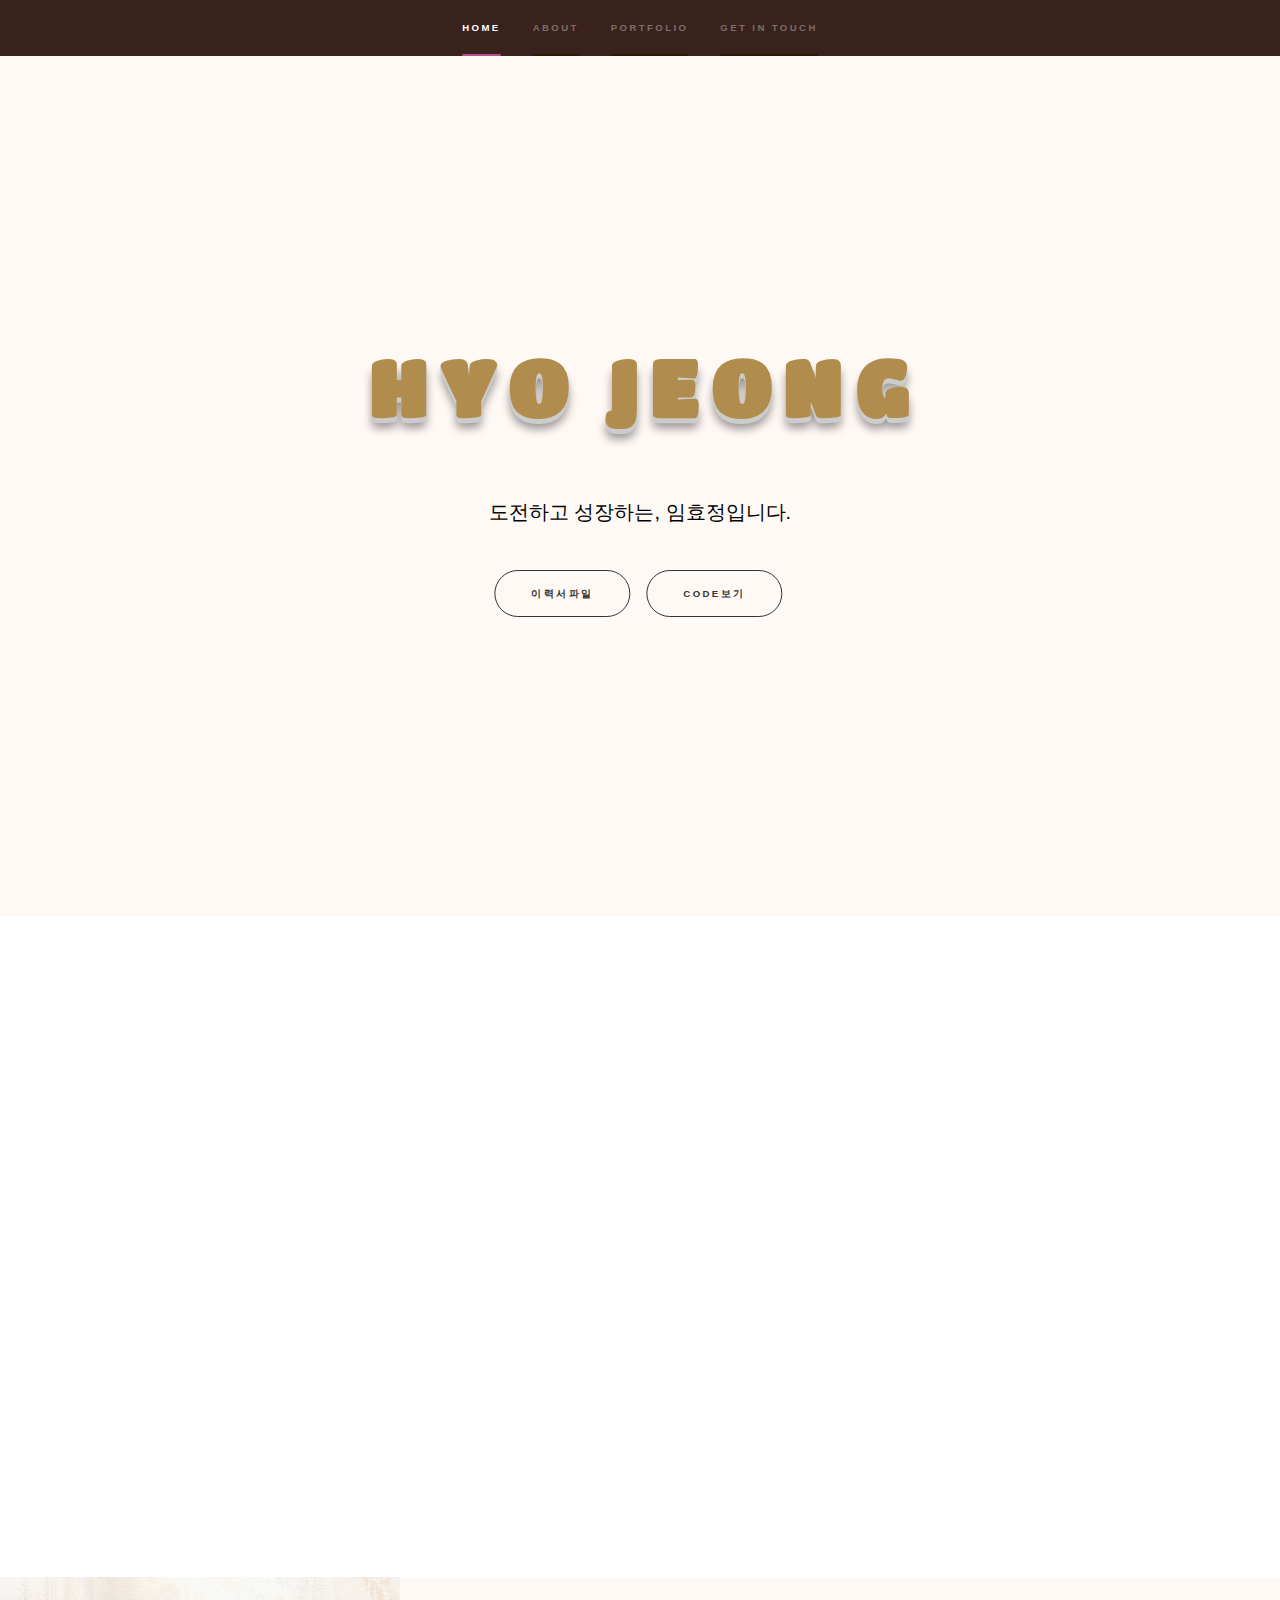
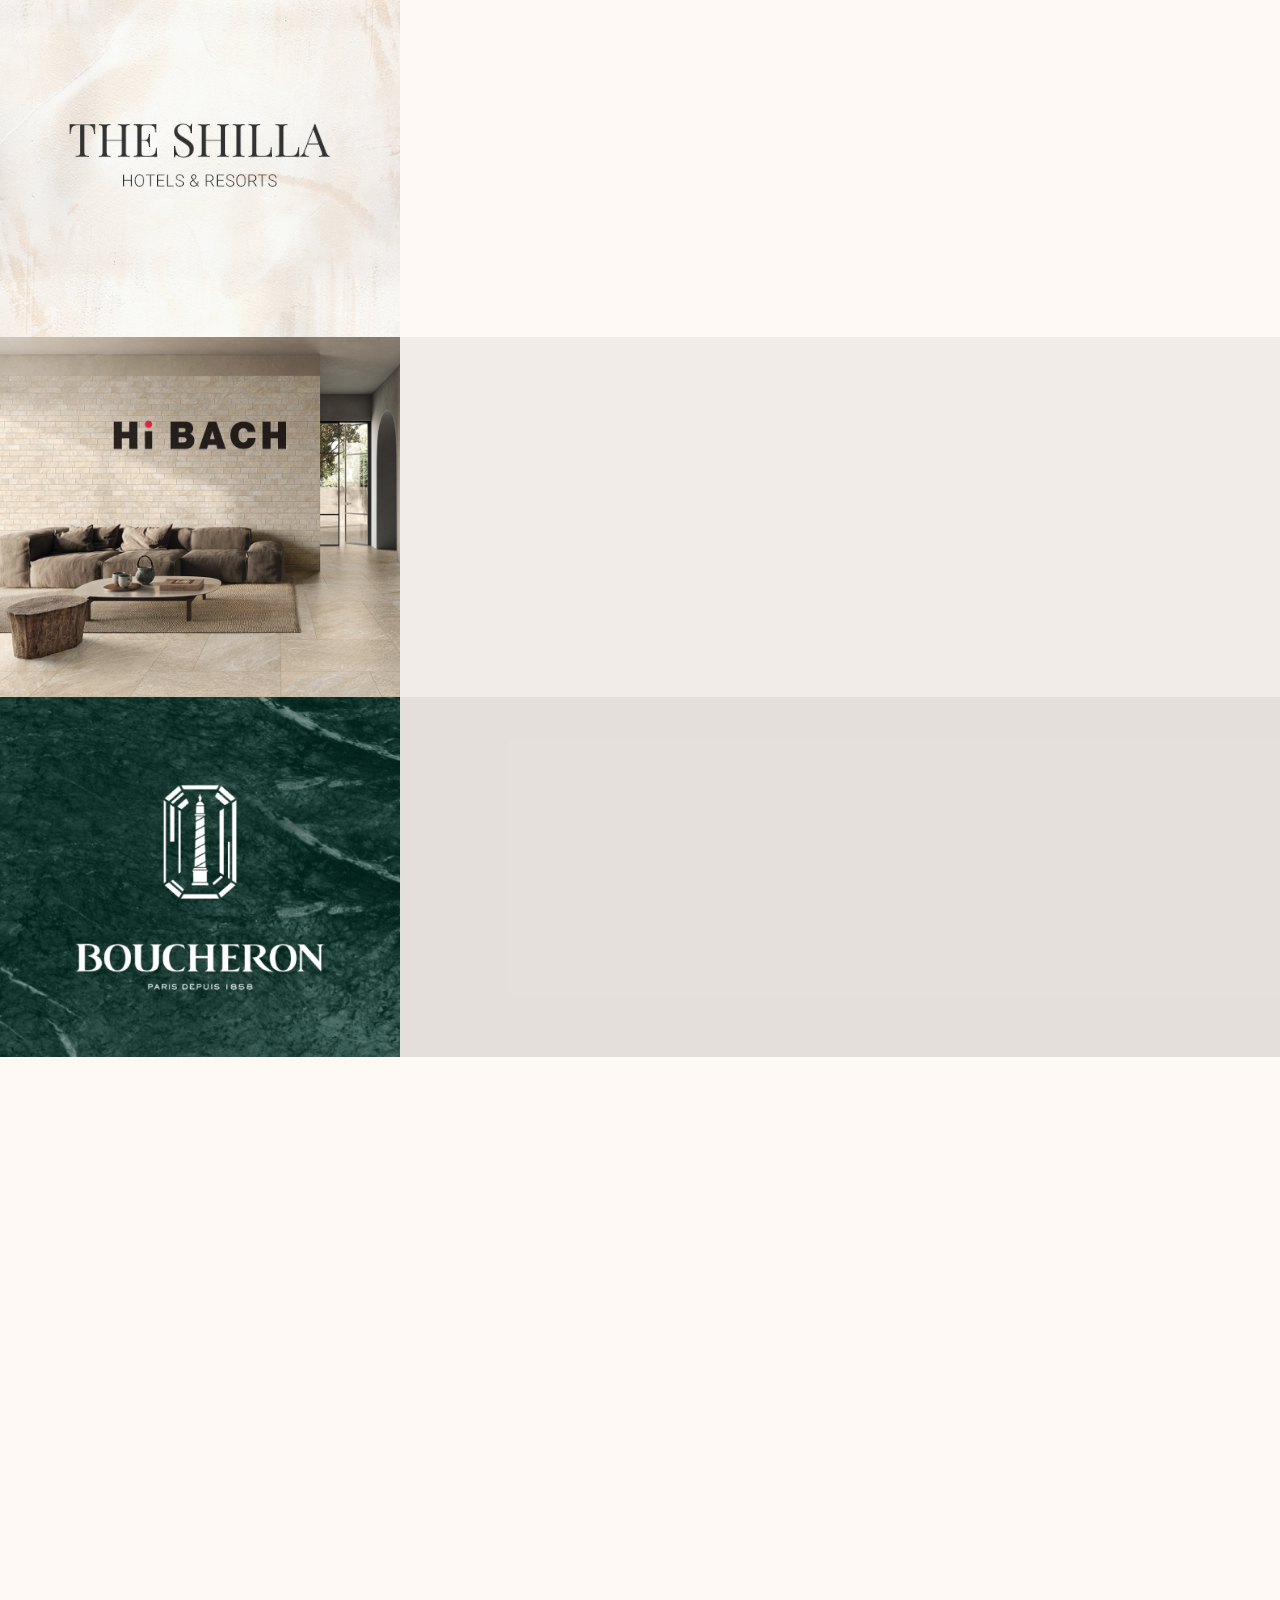
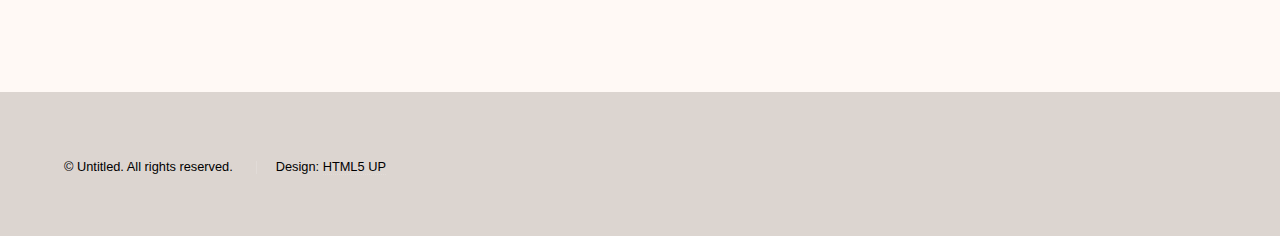
<file: html/index.html>
<!DOCTYPE html>
<!--
	Hyperspace by HTML5 UP
	html5up.net | @ajlkn
	Free for personal and commercial use under the CCA 3.0 license (html5up.net/license)
-->
<html>
  <head>
    <title>IM HYO JEONG</title>
    <meta charset="utf-8" />
    <meta name="viewport" content="width=device-width, initial-scale=1, user-scalable=no" />
    <link rel="shortcut icon" href="images/favicon.ico" />
    <link rel="stylesheet" href="assets/css/main.css" />
    <noscript><link rel="stylesheet" href="assets/css/noscript.css" /></noscript>
  </head>
  <body class="is-preload">
    <!-- Sidebar -->
    <section id="sidebar">
      <div class="inner">
        <nav>
          <ul>
            <li><a href="#intro">home</a></li>
            <li><a href="#two">about</a></li>
            <li><a href="#one">portfolio</a></li>
            <li><a href="#three">Get in touch</a></li>
          </ul>
        </nav>
      </div>
    </section>

    <!-- Wrapper -->
    <div id="wrapper">
      <!-- Intro -->
      <section id="intro" class="wrapper style1 fullscreen fade-up">
        <div class="inner">
          <h1>
            <span>H</span>
            <span>Y</span>
            <span>O</span>&nbsp;&nbsp;
            <span>J</span>
            <span>E</span>
            <span>O</span>
            <span>N</span>
            <span>G</span>
          </h1>
          <p>도전하고 성장하는, 임효정입니다.</p>
          <ul class="actions">
            <li><a href="" target="_blank" class="button scrolly">이력서파일</a></li>
            <!--images/a1.pdf-->
            <li>
              <a href="https://github.com/hjlim1111/portfolio" target="_blank" class="button scrolly">CODE보기</a>
            </li>
          </ul>
        </div>
      </section>

      <!-- Two -->
      <section id="two" class="wrapper style3 fade-up">
        <div class="inner">
          <div class="features">
            <section>
              <span class="icon major fa-gem"></span>
              <h3>경력사항</h3>
              <ul>
                <li>2019 디지털콘텐츠 학과 대표</li>
                <li>2020 디지털콘텐츠 학과 부대표</li>
                <li>2020 계명문화대학교 총학생회 부장</li>
                <li>2020 케이엔엘정보시스템 실습</li>
                <li>2023 (주)샘글로벌 재직</li>
              </ul>
            </section>
            <section>
              <span class="icon solid major fa-solid fa-file"></span>
              <h3>자격사항</h3>
              <ul>
                <li>2019 MOS 파워포인트</li>
                <li>2021 MOS 엑셀</li>
                <li>2021 웹디자인기능사</li>
                <li>2021 컴퓨터그래픽스운용기능사</li>
              </ul>
            </section>
            <section>
              <span class="icon solid major fa-solid fa-tv"></span>
              <h3>프로그램</h3>
              <ul>
                <li>포토샵 - 웹디자인, 합성, 누끼 등</li>
                <li>일러스트 - 로고, 아이콘, 배너디자인 등</li>
                <li>인디자인 - 인쇄용 출력</li>
                <li>프리미어 프로 - 간단한 편집</li>
              </ul>
            </section>
            <section>
              <span class="icon solid major fa-laptop-code"></span>
              <h3>소스 코드 편집기</h3>
              <ul>
                <li>Brackets</li>
                <li>Editplus</li>
                <li>Visual studio</li>
                <li>Visual studio code</li>
              </ul>
            </section>
          </div>
        </div>
      </section>

      <!-- One -->
      <section id="one" class="wrapper style2 spotlights">
        <section>
          <a href="shilla.html" class="image"><img src="images/shilla.jpg" alt="" data-position="center center" /></a>
          <div class="content">
            <div class="inner">
              <h2>Renewal Website</h2>
              <p>
                처음부터 기획 및 시안작업을 하여 따뜻한 느낌을 그대로 살려 신라호텔 홈페이지를 리뉴얼 디자인하였습니다.
              </p>
              <ul class="actions">
                <li><a href="shilla.html" class="button">Learn more</a></li>
              </ul>
            </div>
          </div>
        </section>
        <section>
          <a href="skincure.html" class="image"><img src="images/hibach_redlogo222.jpg" alt="" data-position="top center" /></a>
          <div class="content">
            <div class="inner">
              <h2>Cafe 24 Website</h2>
              <p>
                카페24를 활용하여 자체 브랜드인 하이바흐 쇼핑몰 홈페이지를 제작하였습니다.<br />
                하이엔드 가구 브랜드에 맞춰 모던하고 깔끔하게 디자인하였습니다.
              </p>
              <ul class="actions">
                <li><a href="skincure.html" class="button">Learn more</a></li>
              </ul>
            </div>
          </div>
        </section>
        <section>
          <a href="boucheron.html" class="image"><img src="images/boucheron_bg.jpg" alt="" data-position="25% 25%" /></a>
          <div class="content">
            <div class="inner">
              <h2>Bootstrap Website</h2>
              <p>
                부트스트랩을 활용하여 부쉐론 웹사이트를 새롭게 제작하였습니다.<br />
                고급스러움을 유지하되 깔끔한 디자인이 돋보이게 제작하였습니다.
              </p>
              <ul class="actions">
                <li><a href="boucheron.html" class="button">Learn more</a></li>
              </ul>
            </div>
          </div>
        </section>
      </section>

      <!-- Three -->
      <section id="three" class="wrapper style1 fade-up">
        <div class="inner">
          <h2>Contact</h2>
          <p>감사합니다. 연락을 원하시면 아래 양식 작성 후 전송 바랍니다.</p>
          <div class="split style1">
            <section>
              <form method="post" action="https://formspree.io/f/mbjwylkg">
                <div class="fields">
                  <div class="field half">
                    <label for="name">Name</label>
                    <input type="text" name="name" id="name" />
                  </div>
                  <div class="field half">
                    <label for="email">Email</label>
                    <input type="text" name="email" id="email" />
                  </div>
                  <div class="field">
                    <label for="message">Message</label>
                    <textarea name="message" id="message" rows="5"></textarea>
                  </div>
                </div>
                <ul class="actions">
                  <li><a href="#" class="button submit">Send Message</a></li>
                </ul>
              </form>
            </section>
            <section>
              <ul class="contact">
                <li>
                  <h3>Address</h3>
                  <span>서울 송파구 동남로8길 30-36</span>
                </li>
                <li>
                  <h3>Email</h3>
                  <a href="mailto:gywjd8938@naver.com">gywjd8938@naver.com</a>
                </li>
                <li>
                  <h3>Phone</h3>
                  <span>010-8938-9662</span>
                </li>
                <li>
                  <h3>Social</h3>
                  <ul class="icons">
                    <li>
                      <a href="https://www.instagram.com/" target="_blank" class="icon brands fa-instagram"
                        ><span class="label">Instagram</span></a
                      >
                    </li>
                    <li>
                      <a href="https://www.facebook.com/" target="_blank" class="icon brands fa-facebook-f"
                        ><span class="label">Facebook</span></a
                      >
                    </li>
                    <li>
                      <a href="https://twitter.com/" target="_blank" class="icon brands fa-twitter"
                        ><span class="label">Twitter</span></a
                      >
                    </li>
                  </ul>
                </li>
              </ul>
            </section>
          </div>
        </div>
      </section>
    </div>

    <!-- Footer -->
    <footer id="footer" class="wrapper style1-alt">
      <div class="inner">
        <ul class="menu">
          <li>&copy; Untitled. All rights reserved.</li>
          <li>Design: <a href="http://html5up.net">HTML5 UP</a></li>
        </ul>
      </div>
    </footer>

    <!-- Scripts -->
    <script src="assets/js/jquery.min.js"></script>
    <script src="assets/js/jquery.scrollex.min.js"></script>
    <script src="assets/js/jquery.scrolly.min.js"></script>
    <script src="assets/js/browser.min.js"></script>
    <script src="assets/js/breakpoints.min.js"></script>
    <script src="assets/js/util.js"></script>
    <script src="assets/js/main.js"></script>
  </body>
</html>
</file>
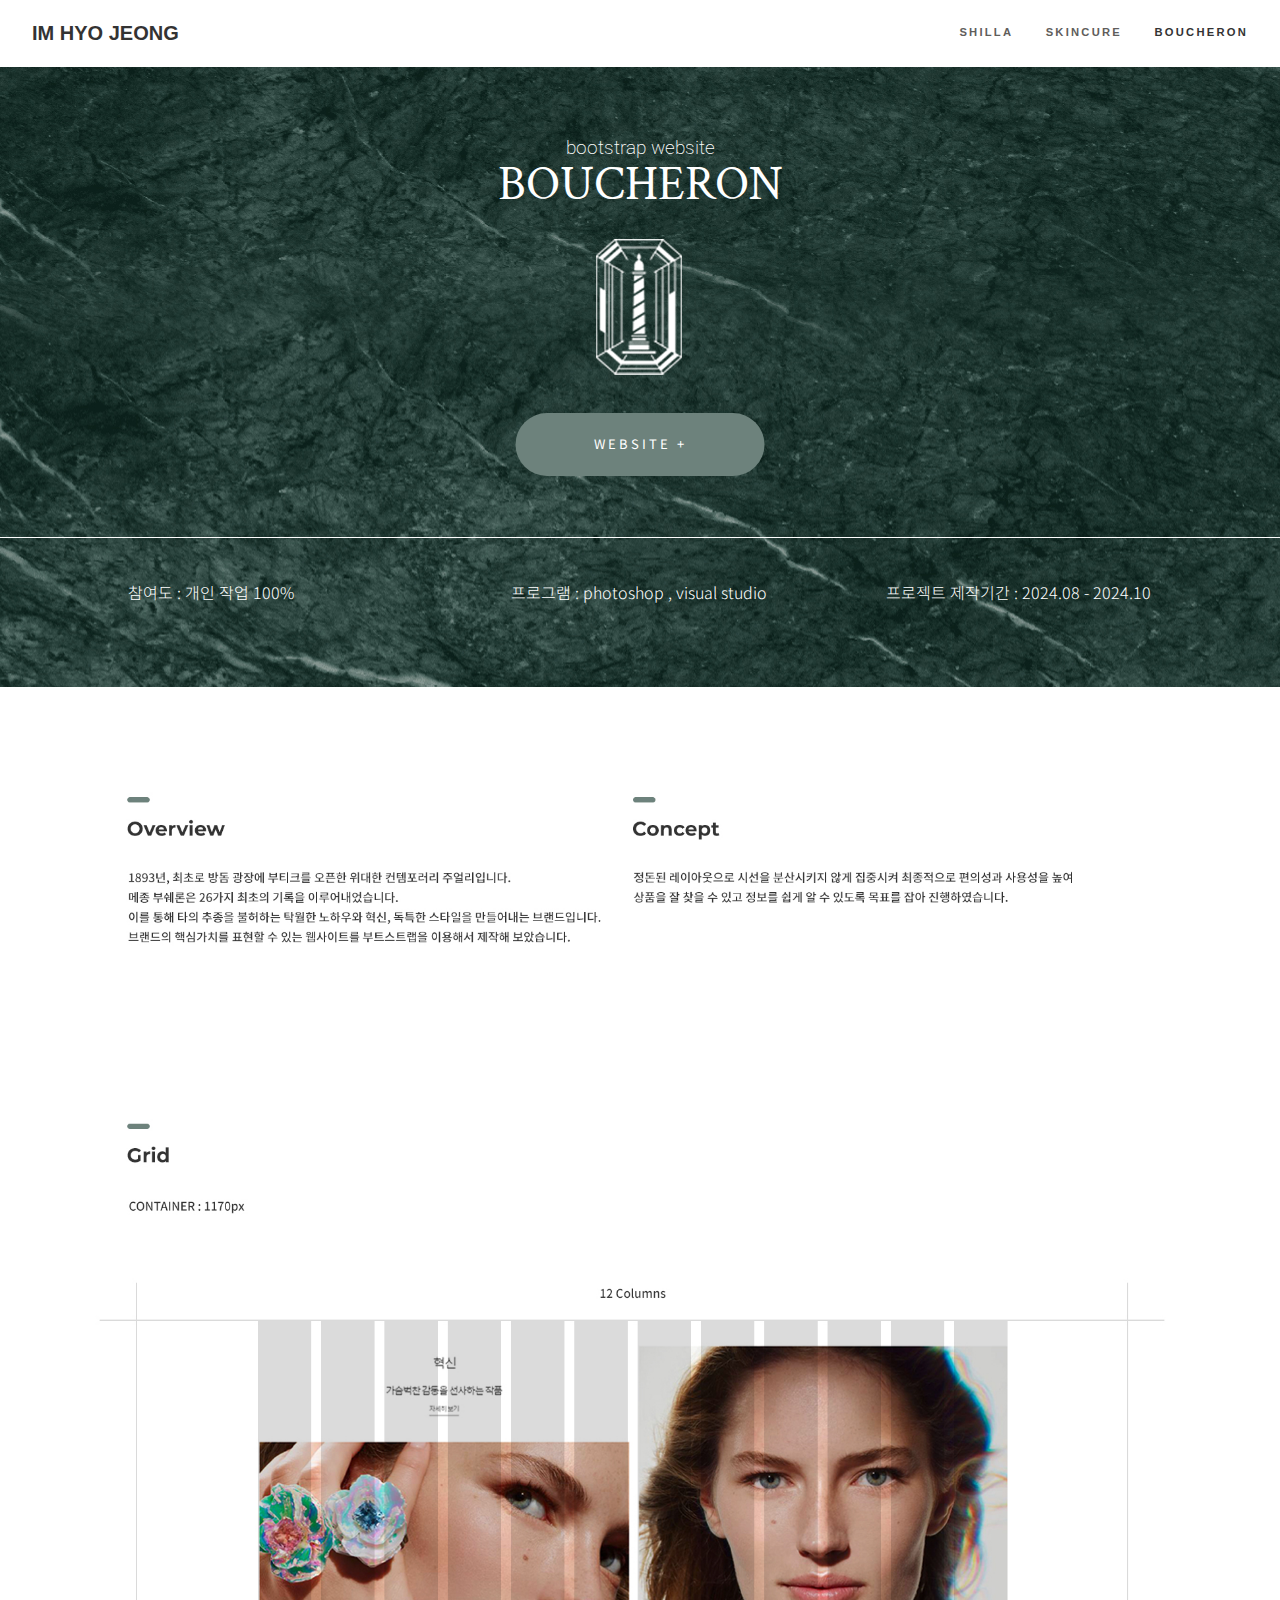
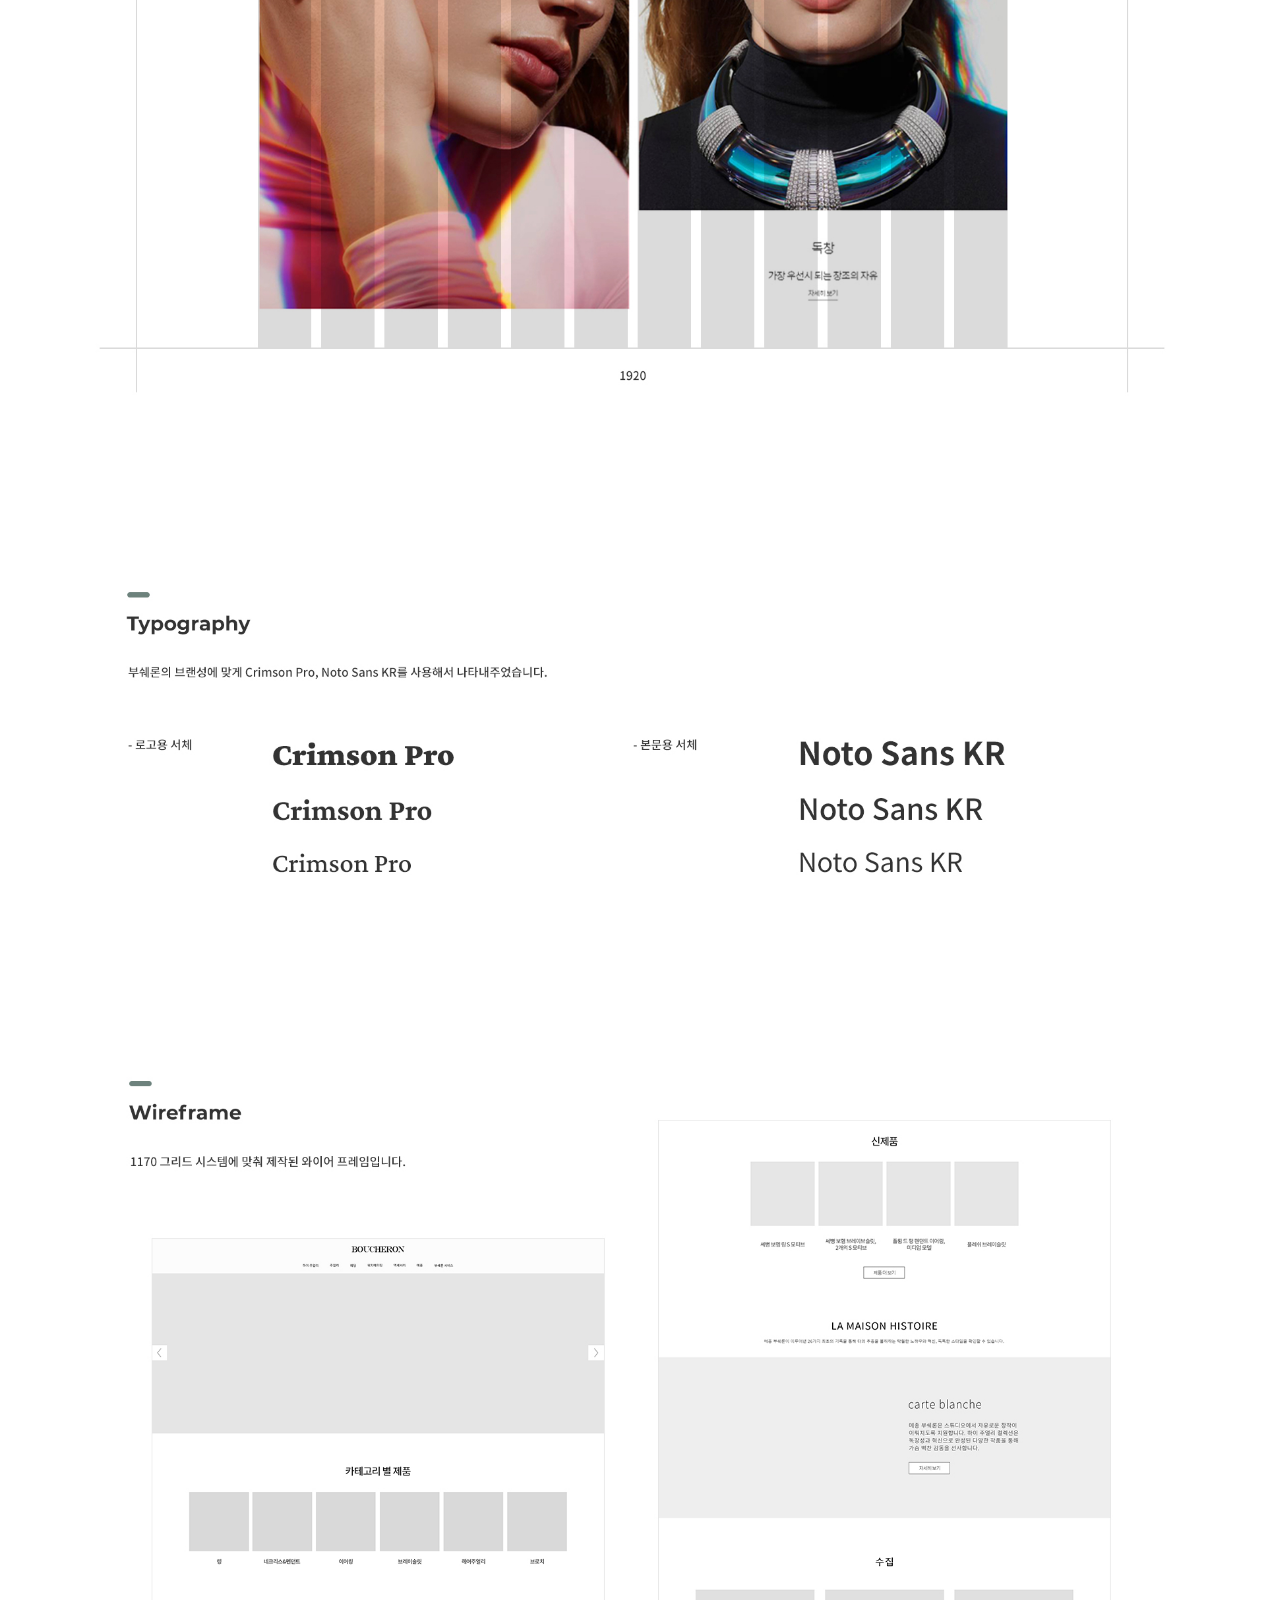
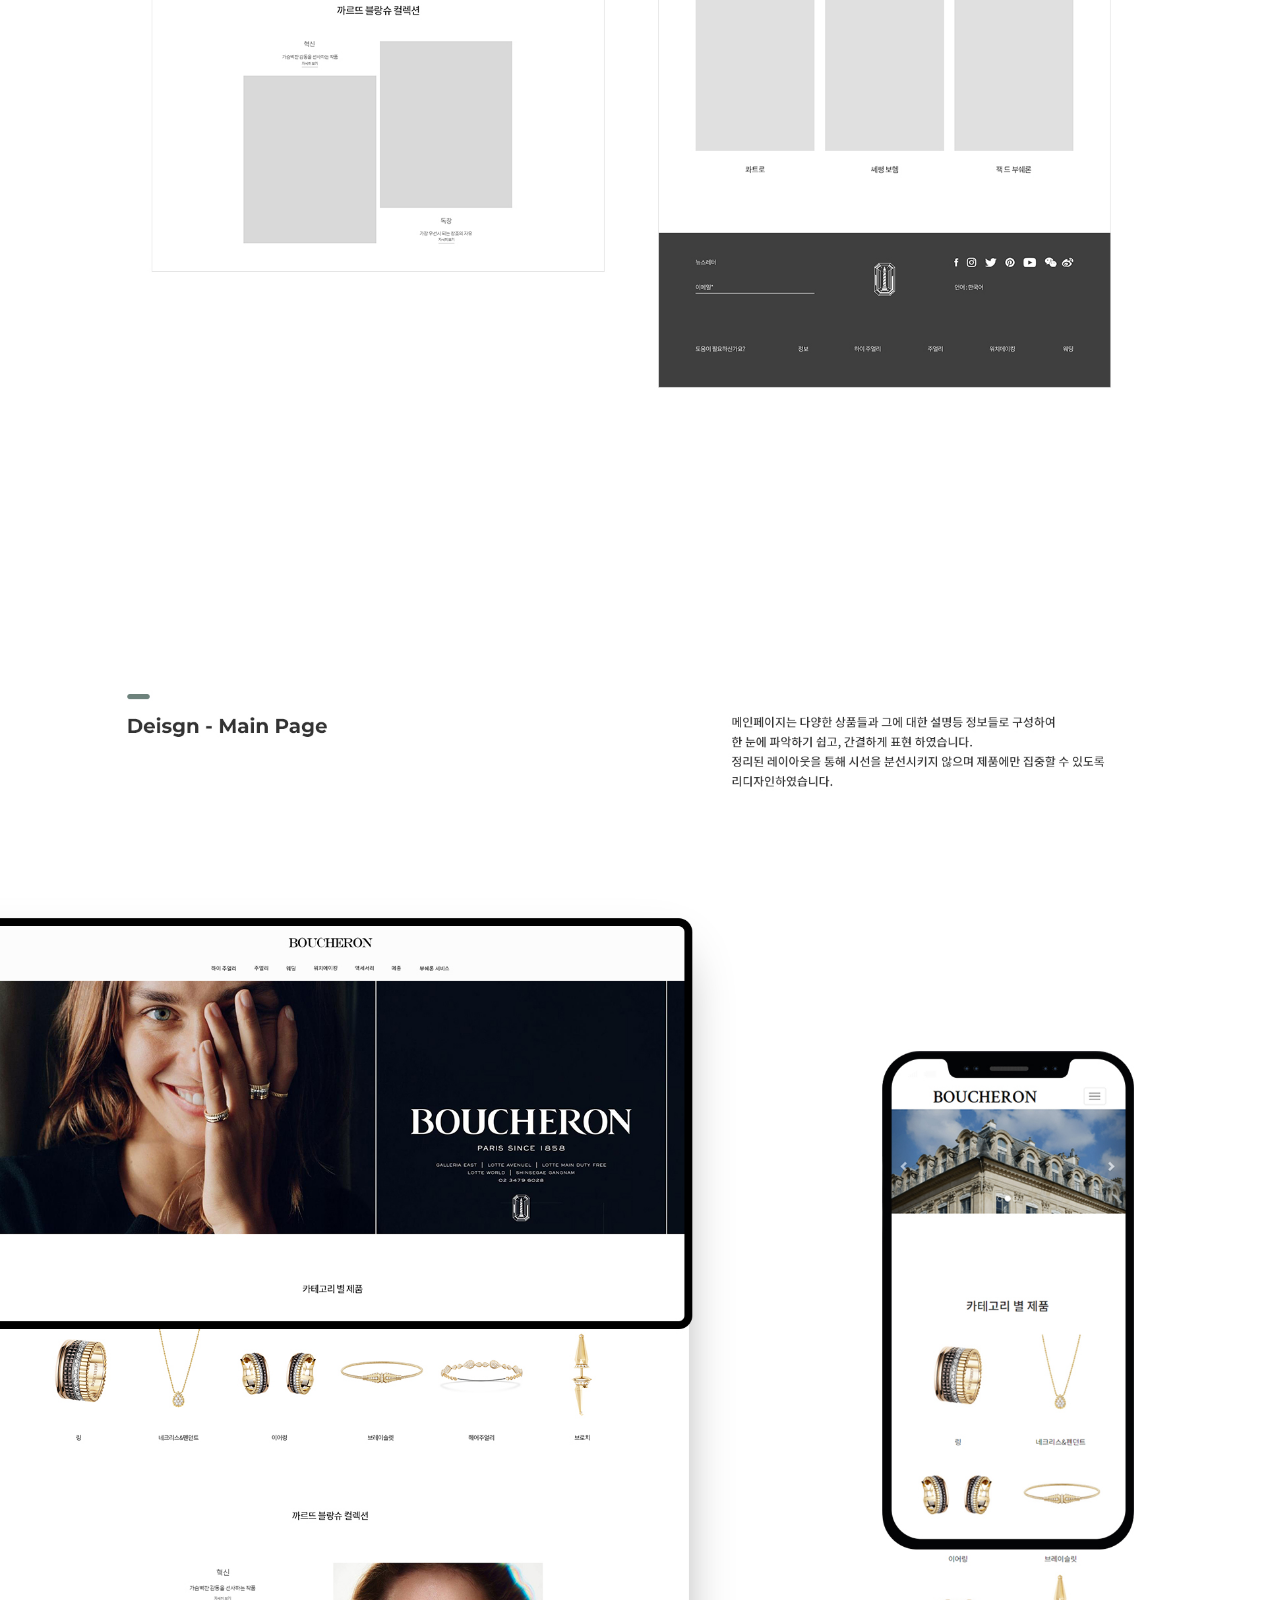
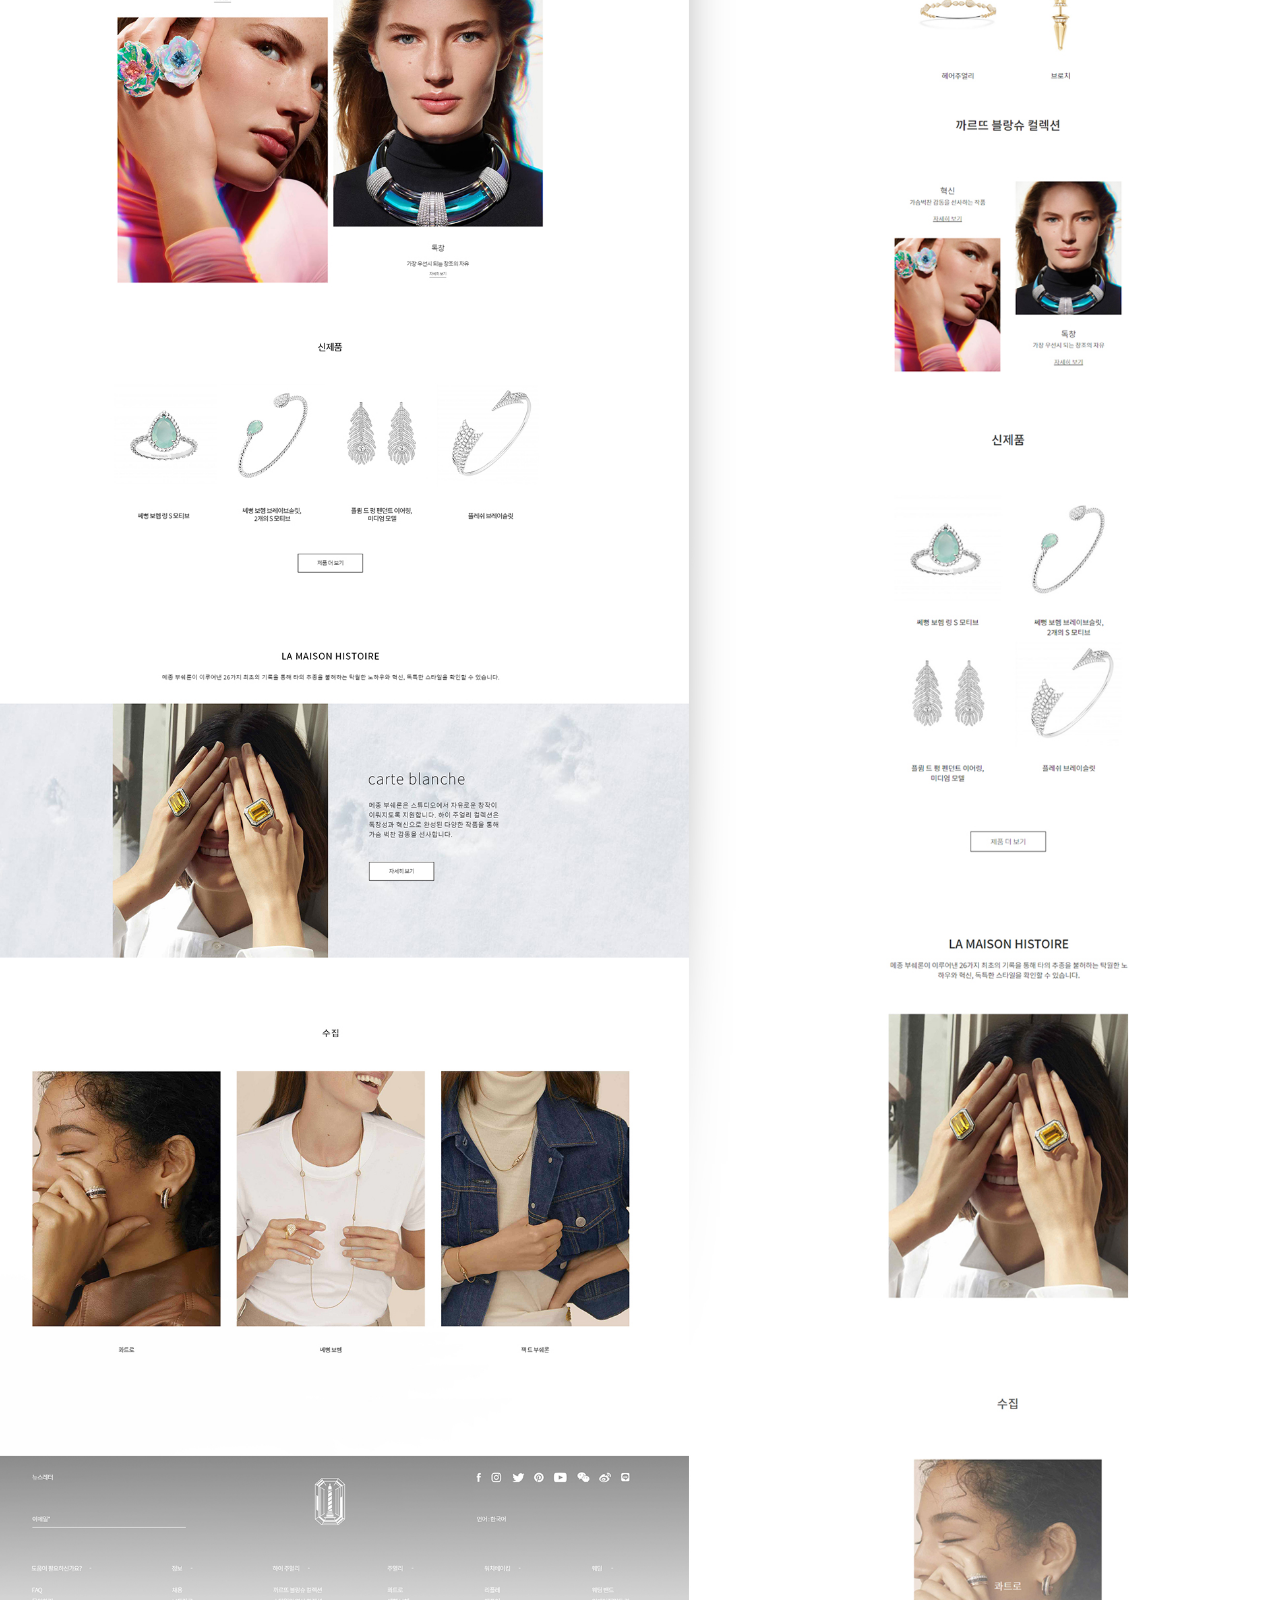
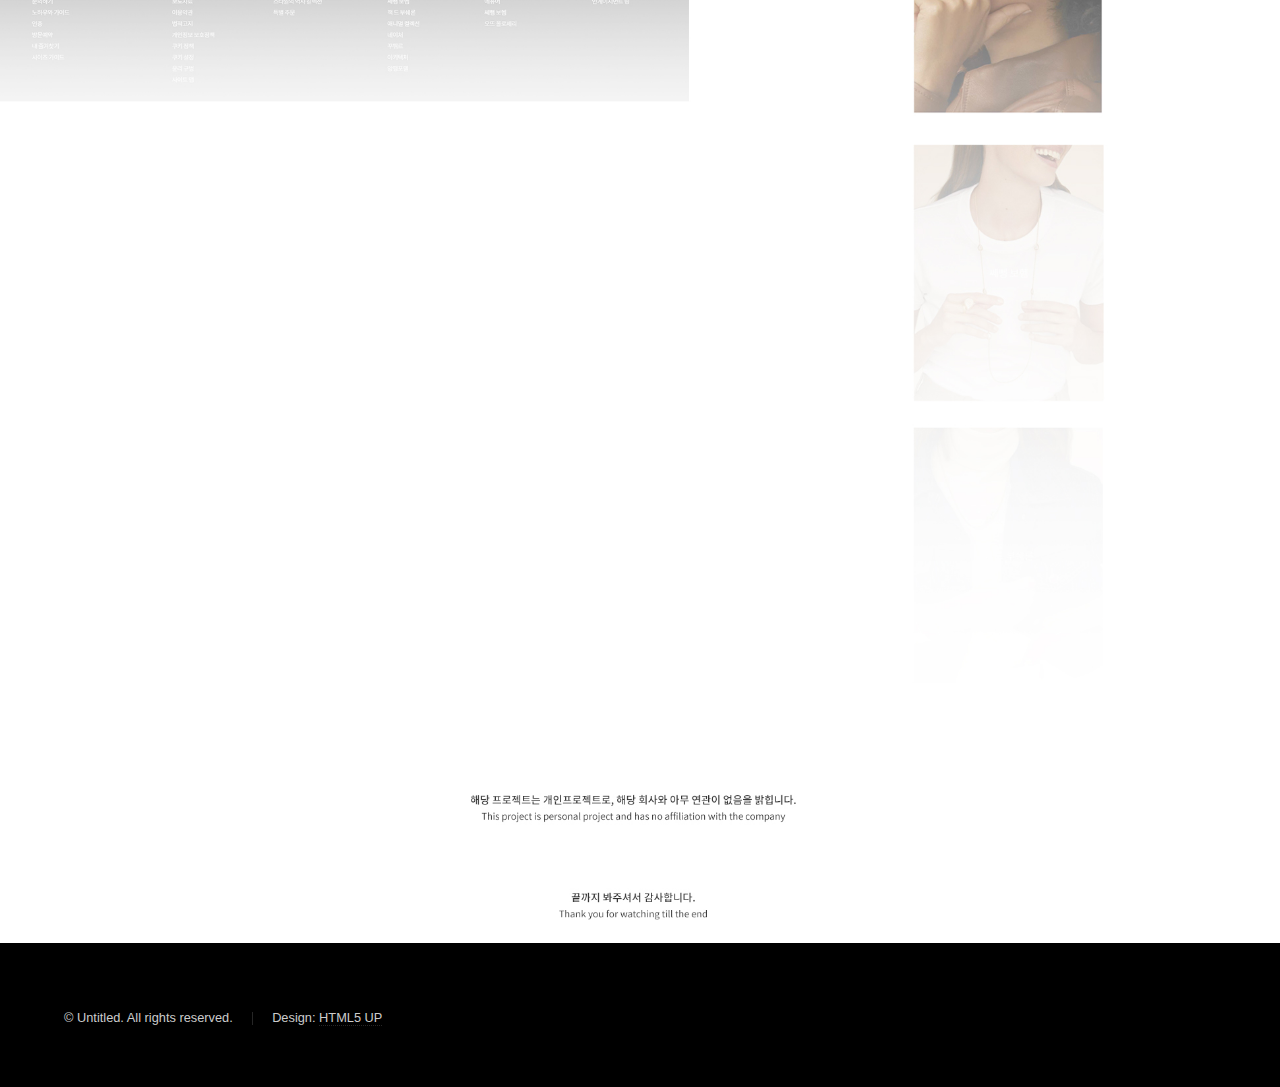
<file: html/boucheron.html>
<!DOCTYPE HTML>
<!--
	Hyperspace by HTML5 UP
	html5up.net | @ajlkn
	Free for personal and commercial use under the CCA 3.0 license (html5up.net/license)
-->
<html>
	<head>
		<title>BOUCHERON</title>
		<meta charset="utf-8" />
		<meta name="viewport" content="width=device-width, initial-scale=1, user-scalable=no" />
		<link rel="shortcut icon" href="images/favicon_bou.ico">  
		<link rel="stylesheet" href="assets/css/main.css" />
		<noscript><link rel="stylesheet" href="assets/css/noscript.css" /></noscript>
		<style>
			@import url('https://fonts.googleapis.com/css2?family=Crimson+Text:ital,wght@0,400;0,600;0,700;1,400;1,600;1,700&display=swap');

			footer{
				color:#ccc;
			}
			
			.bu{
				width: 100%;
				height: 730px;
				background-image: url("images/bou_bg.jpg");
			}
			.btop{
				padding: 4em 0;
			}
			.btop>h2{
				font-family: 'Crimson Text', serif;
				color: #ffffff;
				font-size: 3em;
				font-weight: 200;
				text-align: center;
				margin: 0;
			}
			.btop>p{
				color: #ffffff;
				margin: 0;
				text-align: center;
				font-family: 'Roboto', sans-serif;
				font-size: 1.2em;
				font-weight: 200;
				margin-bottom: -0.8em;
			}
			.btop>img{
				width: 99px;
				display: block;
				margin: auto;
				margin-top: 0.8em;
				margin-bottom: 2em;
			}
			.btop>a {
				background-color: #6d827c;
				font-family: 'Noto Sans KR', sans-serif;
				color:#fff;
				font-size: 13px;
				letter-spacing: 3px;
				padding: 20px 78px;
				border-radius: 100px;
				position: absolute;
				left: 50%;
				transform: translate(-50%, 0);
				border-bottom: none;
			}
			.bbot{
				padding-top: 2.5em;
				border-top: 1px solid #ffffff;
				margin-top: 60px;
			}
			.bbot li{
				list-style: none;
				float: left;
				width: 33.3%;
				color: #ffffff;
				font-family: 'Noto Sans KR', sans-serif;
				font-size: 1em;
				font-weight: 300;
			}
			.bbot li:first-child{
				padding: 0;
			}
			.bbot li:nth-child(2){
				text-align: center;
			}
			.bbot li:last-child{
				text-align: right;
			}

			.main_bou{
				height: 520vmax;
				background-image: url("images/main_bou.jpg");
				background-size: contain;
				background-repeat: no-repeat;
			}
			.wrapper.alt.bb {
			background-color: #000000;
			}
			@media screen and (max-width: 1680px){
				.main_box.bu{
					height: 620px;
				}
			}

			@media screen and (max-width:830px){
				.main_bou{
					background-size: cover;
				}
			}

		</style>
	</head>
	<body class="is-preload">

		<!-- Header -->
			<header id="header">
				<a href="index.html" class="title">IM HYO JEONG</a>
				<nav>
					<ul>
						<li><a href="shilla.html">SHILLA</a></li>
						<li><a href="skincure.html">SKINCURE</a></li>
						<li><a href="boucheron.html"  class="active">BOUCHERON</a></li>
					</ul>
				</nav>
			</header>

		<!-- Wrapper -->
		<div id="wrapper">

			 <div class="main_box bu">
				<div class="btop ma">
					<p>bootstrap website</p>
					<h2>BOUCHERON</h2>
					<img src="images/bou_logo.png" alt="">
					<a href="boucheron/index.html" target="_blank">WEBSITE +</a>
				</div>
				<span></span>
				<div class="bbot">
					<ul class="ma">
						<li>참여도 : 개인 작업 100%</li>
						<li>프로그램 : photoshop , visual studio</li>
						<li>프로젝트 제작기간 : 2024.08 - 2024.10</li>
					</ul>
				</div>
			 </div>
			 <div class="main_bou">
				 <!--<img src="images/main_shilla.jpg" alt="shilla">-->
			 </div>
		</div>

		<!-- Footer -->
			<footer id="footer" class="wrapper alt bb">
				<div class="inner">
					<ul class="menu">
						<li>&copy; Untitled. All rights reserved.</li><li>Design: <a href="http://html5up.net">HTML5 UP</a></li>
					</ul>
				</div>
			</footer>

		<!-- Scripts -->
			<script src="assets/js/jquery.min.js"></script>
			<script src="assets/js/jquery.scrollex.min.js"></script>
			<script src="assets/js/jquery.scrolly.min.js"></script>
			<script src="assets/js/browser.min.js"></script>
			<script src="assets/js/breakpoints.min.js"></script>
			<script src="assets/js/util.js"></script>
			<script src="assets/js/main.js"></script>

	</body>
</html>
</file>
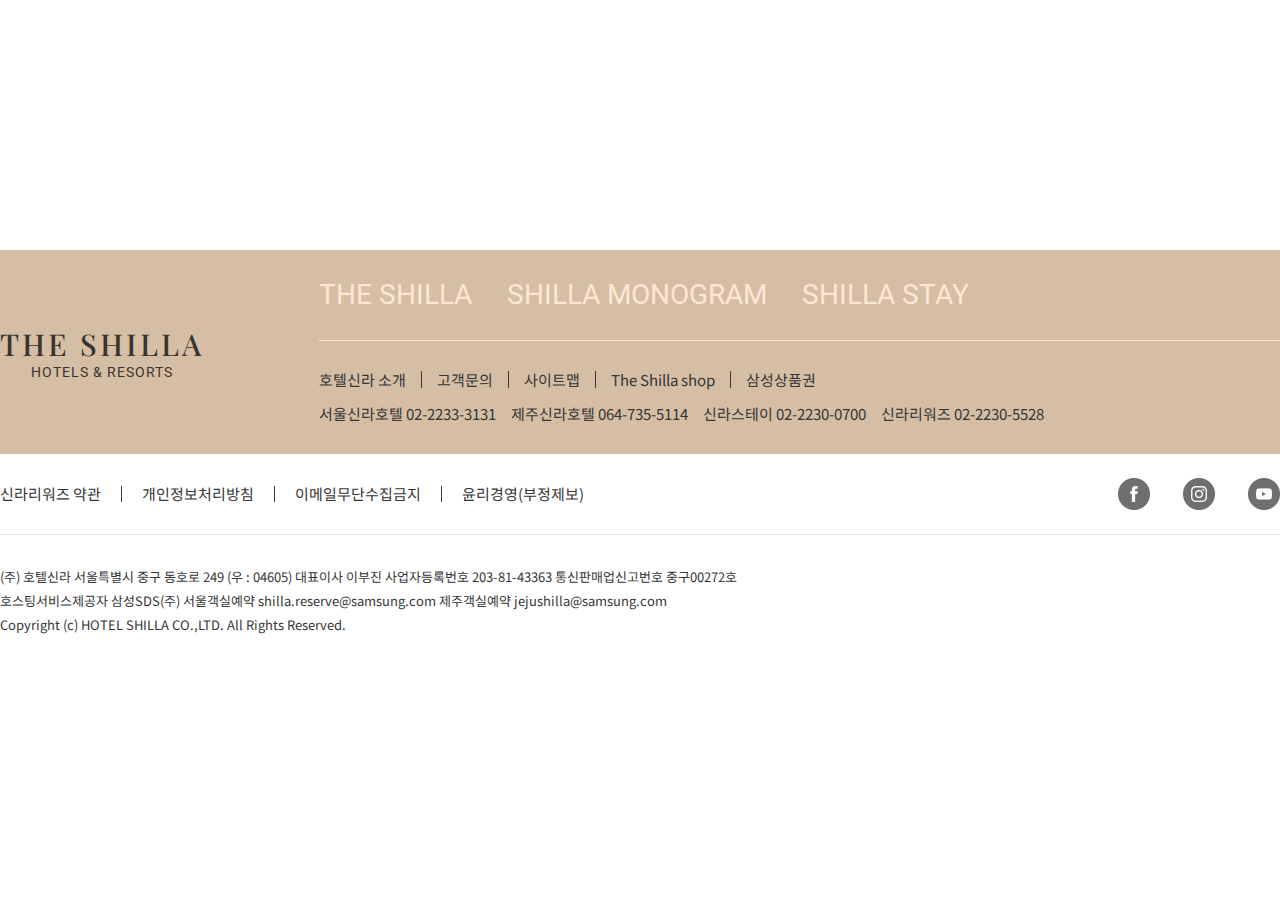
<file: html/shilla/footer.html>
<!DOCTYPE html>
<html lang="en">
<head>
    <meta charset="UTF-8">
    <meta http-equiv="X-UA-Compatible" content="IE=edge">
    <meta name="viewport" content="width=device-width, initial-scale=1.0">
    <title>footer</title>
    <link rel="stylesheet" href="../shilla/css/footer.css">
</head>
<body>
    <footer>
        <div class="fis">
            <div class="wrap">
                <h1 class="footerLogo text">
                    <a href="index.html">
                        <h1>THE SHILLA</h1>
                        <h3>HOTELS & RESORTS</h3>
                    </a>
                </h1>
                <div class="right">
                    <div class="top">
                        <a href="https://www.shilla.net/">THE SHILLA</a>
                        <a href="https://www.shillamonogram.com/">SHILLA MONOGRAM</a>
                        <a href="https://www.shillastay.com/">SHILLA STAY</a>
                    </div>
                    <div class="bottom">
                        <ul>
                            <li><a href="../shilla/outline.html">호텔신라 소개</a></li>
                            <li><a href="#">고객문의</a></li>
                            <li><a href="#">사이트맵</a></li>
                            <li><a href="#">The Shilla shop</a></li>
                            <li><a href="https://www.samsunggiftcard.net/common/sgc/index.html">삼성상품권</a></li>
                        </ul>
                        <p>
                            서울신라호텔 02-2233-3131 &nbsp;&nbsp;&nbsp;&nbsp;제주신라호텔 064-735-5114 &nbsp;&nbsp;&nbsp;&nbsp;신라스테이 02-2230-0700 &nbsp;&nbsp;&nbsp;&nbsp;신라리워즈 02-2230-5528
                        </p>
                    </div>
                </div>
            </div>
        </div>
        <div class="sec wrap">
            <div class="top">
                <ul>
                    <li><a href="#">신라리워즈 약관</a></li>
                    <li><a href="#">개인정보처리방침</a></li>
                    <li><a href="#">이메일무단수집금지</a></li>
                    <li><a href="#">윤리경영(부정제보)</a></li>
                </ul>
                <div class="icon">
                    <a href="#"><img src="img/facebook.png" alt="facebook"></a>
                    <a href="#"><img src="img/insta.png" alt="insta"></a>
                    <a href="#"><img src="img/ut.png" alt="ut"></a>
                </div>
            </div>
            <p>
                (주) 호텔신라 서울특별시 중구 동호로 249 (우 : 04605) 대표이사 이부진 사업자등록번호 203-81-43363 통신판매업신고번호 중구00272호<br>
                호스팅서비스제공자 삼성SDS(주) 서울객실예약 shilla.reserve@samsung.com 제주객실예약 jejushilla@samsung.com<br>
                Copyright (c) HOTEL SHILLA CO.,LTD. All Rights Reserved.
            </p>
        </div>
    </footer>
</body>
</html>
</file>
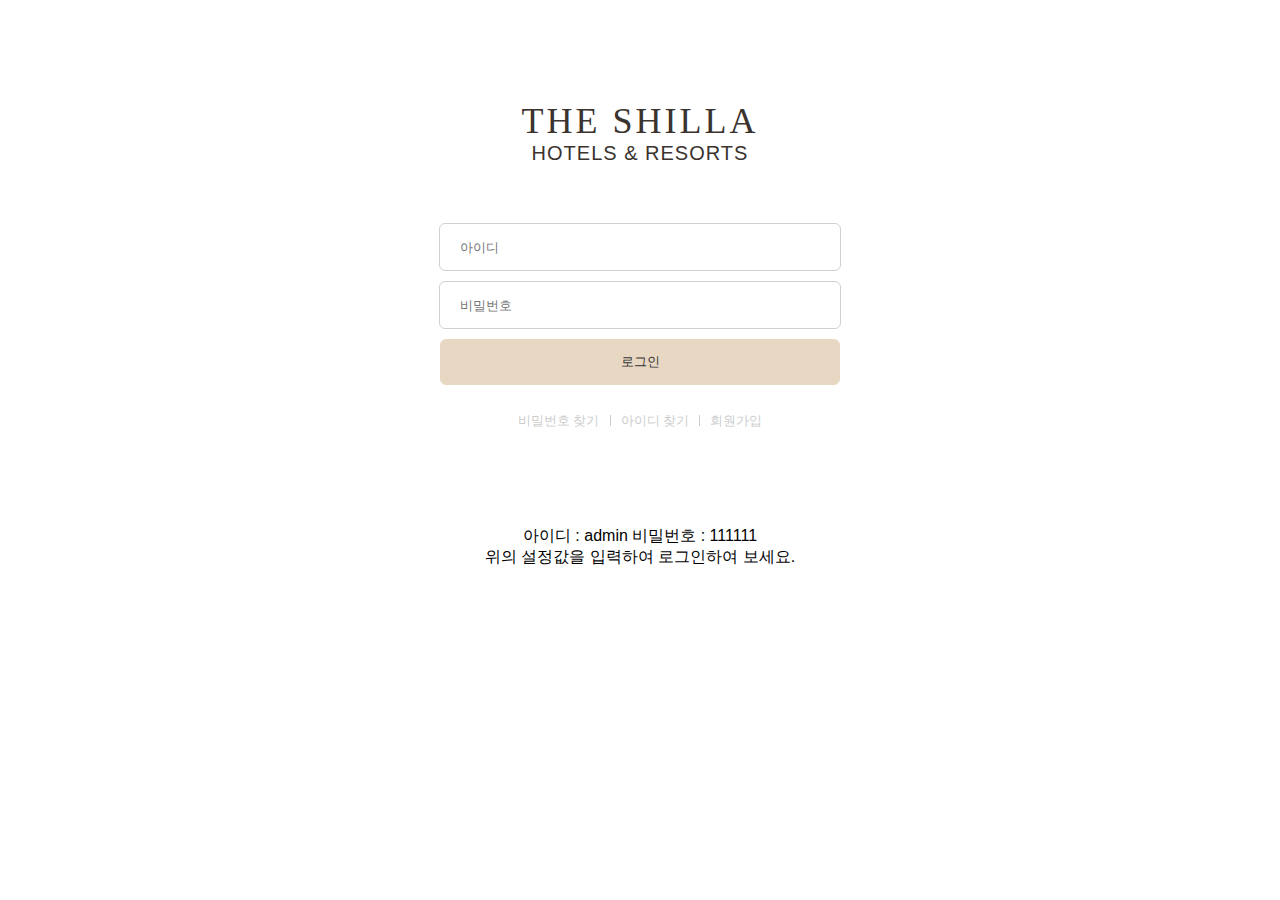
<file: html/shilla/login.html>
<!DOCTYPE html>
<html lang="ko">
<head>
    <meta charset="UTF-8">
    <meta http-equiv="X-UA-Compatible" content="IE=edge">
    <meta name="viewport" content="width=device-width, initial-scale=1.0">
    <title>로그인</title>
    <style>
        *{padding: 0; margin: 0; font-family: 'Noto Sans KR', sans-serif;}
        li{list-style: none;}
        a{text-decoration: none;}
        img{display: block; max-width: 100%;}

        .logo{
            text-align: center;
            margin-top:100px;
            margin-bottom: 58px;
        }

        .logo h1{
            font-family: 'Playfair Display', serif;
            font-size: 36px;
            font-weight: 500;
            color: #3a332e;/*5a4f46*/
            letter-spacing:3px;
            transition: 0.6s;
        }
        .logo h3{
            font-family: 'Roboto', sans-serif; 
            font-size: 20px;
            font-weight: 400;
            color: #3a332e;
            letter-spacing:1px;
        }

        ul{
            margin-top: 30px;
            display: flex;
            justify-content: center;
        }
        
        ul>li{
            border-right: 1px solid #ccc;
            line-height: 10px;
        }
        ul>li:last-child{
            border-right: none;
        }

        ul>li>a{
            font-size: 13px;
            color: #ccc;
            padding: 0 10px;
        }
        p{
            text-align: center;
            font-size: 16px;
            margin-top: 100px;
            font-weight: 300;
        }
        input{
            width: 380px;
            height: 46px;
            display: block;
            margin: auto;
            padding-left: 20px;
            margin-bottom: 10px;
            border: 1px solid rgb(209, 209, 209);
            border-radius: 6px;
        }
        button{
            width: 400px;
            height: 46px;
            display: block;
            margin: auto;
            border: 1px solid #e8d7c3;
            border-radius: 6px;
            background-color: #e8d7c3;
            cursor: pointer;
            color: #333;
        }
    </style>
</head>
<body>
    <h1 class="logo">
        <a href="index.html">
            <h1>THE SHILLA</h1>
            <h3>HOTELS & RESORTS</h3>
        </a>
    </h1>

    <div class="loginForm">
        <form action="">
            <input type="text" name="" id="loginId" placeholder="아이디">
            <input type="password" name="" id="pwd" placeholder="비밀번호">
            <button type="button" id="myBtn">로그인</button>
        </form>
    </div>
    <ul>
        <li><a href="#">비밀번호 찾기</a></li>
        <li><a href="#">아이디 찾기</a></li>
        <li><a href="#">회원가입</a></li>
    </ul>
    <p>아이디 : admin 비밀번호 : 111111<br>위의 설정값을 입력하여 로그인하여 보세요.</p>

    <script>
        /*제이쿼리를 사용하지 않고 로직짜기*/
        function testLogin(){
            let id = document.getElementById('loginId').value;
            let pwd = document.getElementById('pwd').value;
            

            if(id === "admin" && pwd === "111111"){
                alert("로그인되었습니다.");
                location.href="http://gywjd8938.dothome.co.kr/shilla/index.html";
            } else {
                alert("아이디, 비밀번호를 확인하여 주세요.");
            }
        };

        myBtn.addEventListener("click", function (event){ // 클릭이벤트
            testLogin();
        });
        pwd.addEventListener("keyup", function (event) {
            if (event.keyCode === 13) {
                event.preventDefault();// 키 입력값이 입력칸을 채우는 것을 방지
                document.getElementById("myBtn").click();
            }
            
        });
    </script>
</body>
</html>
</file>
<file: html/assets/css/noscript.css>
/*
	Hyperspace by HTML5 UP
	html5up.net | @ajlkn
	Free for personal and commercial use under the CCA 3.0 license (html5up.net/license)
*/

/* Spotlights */

	.spotlights > section > .image:before {
		opacity: 0 !important;
	}

	.spotlights > section > .content > .inner {
		-moz-transform: none !important;
		-webkit-transform: none !important;
		-ms-transform: none !important;
		transform: none !important;
		opacity: 1 !important;
	}

/* Wrapper */

	.wrapper > .inner {
		opacity: 1 !important;
		-moz-transform: none !important;
		-webkit-transform: none !important;
		-ms-transform: none !important;
		transform: none !important;
	}

/* Sidebar */

	#sidebar > .inner {
		opacity: 1 !important;
	}

	#sidebar nav > ul > li {
		-moz-transform: none !important;
		-webkit-transform: none !important;
		-ms-transform: none !important;
		transform: none !important;
		opacity: 1 !important;
	}
</file>
<file: html/shilla/css/footer.css>
@import url('https://fonts.googleapis.com/css2?family=Cinzel:wght@400;500;600;700;800;900&family=Noto+Sans+KR:wght@100;300;400;500;700;900&family=Playfair+Display:wght@400;500;600;700;800;900&family=Roboto:wght@100;300;400;500;700;900&display=swap');


*{padding: 0; margin: 0; font-family: 'Noto Sans KR', sans-serif;}
li{list-style: none;}
a{text-decoration: none;}
img{display: block; max-width: 100%;}
.flex_value{display:flex;justify-content:space-between;}


.footerLogo h1{
    font-family: 'Playfair Display', serif;
    font-size: 24px;
    font-weight: 500;
    color: #3a332e;/*5a4f46*/
    letter-spacing:3px;
    transition: 0.6s;
}
.footerLogo h3{
    font-family: 'Roboto', sans-serif; 
    font-size: 13px;
    font-weight: 400;
    color: #3a332e;
    letter-spacing:1px;
}

/*footer*/
footer{
    width: 100%;
    margin-top: 250px;
    margin-bottom: 50px;
    transition: 0.6s;
}
footer .fis{
    width: 100%;
    overflow:hidden;
    background-color: #d5bea4;
    transition: 0.6s;
}
footer .fis .wrap{
    display:flex;
    justify-content:space-between;
    align-items:center;
}
footer .fis .wrap > .footerLogo{
    width: 16.21%;
    position:static;
    text-align: center;
    display: flex;
    justify-content: flex-start;
}
footer .fis .wrap > .footerLogo h1{
    font-size:30px;
}
footer .fis .wrap > .footerLogo h3{
    font-size: 14px;
}
footer .right{
    width: 76%;
    transition: 0.6s;
}
footer .right>.top{
    margin:30px 0;
    transition: 0.6s;
    display:flex;
    justify-content:flex-start;
}
footer .right>.top a{
    margin-right: 35px;
    font-family: 'Roboto', sans-serif;
    color:rgb(255, 230, 213);
    font-size: 28px;
    line-height: 30px;
    transition: 0.6s;
}
footer .right>.top a:hover{
    color: #fff;
}

footer .right>.bottom{
    border-top: 1px solid rgb(255, 230, 213);
    transition: 0.6s;
}
footer .bottom ul{
    margin-top: 30px;
    transition: 0.6s;
    display:flex;
    justify-content:flex-start;
}
footer .bottom li{
    border-right: 1px solid #363636;
    line-height: 17px;
    font-size: 15px;
    padding: 0 15px;
    transition: 0.6s;
}
footer .bottom li a{
    color: #363636;
}
footer .bottom li:first-child{
    padding-left: 0;
}
footer .bottom li:last-child{
    border-right: none;
    padding-right: 0;
}
footer .bottom p{
    color: #363636;
    font-size:15px;
    margin:15px 0 30px;
    transition:0.6s;
}
footer .sec .top{
    display: flex;
    justify-content: space-between;
    margin:24px 0;
}

footer .sec .top ul{
    width: 80%;
    transition: 0.6s;
    display:flex;
    justify-content:flex-start;
    align-items:center;
}
footer .sec .top ul li{
    font-size: 15px;
    border-right: 1px solid #363636;
    line-height: 16px;
    font-weight: 400;
    padding: 0 20px;
}
footer .sec .top ul li:first-child{
    padding-left: 0;
}
footer .sec .top ul li:last-child{
    border-right: none;
}
footer .sec .top ul li a{
    color: #363636;
}
footer .sec .top .icon{
    display: flex;
    justify-content: space-between;
    align-items: center;
}
footer .sec .top .icon a{
    width:65px;
    display: flex;
    justify-content:flex-end;
}
footer .sec p{
    border-top: 1px solid #e2e2e2;
    padding-top: 30px;
    color: #363636;
    line-height: 24px;
    font-size: 13px;
    transition: 0.6s;
}


@media all and (max-width:1500px){
    footer .fis .wrap > .footerLogo{width: 25.21%;}
}
@media all and (max-width:1100px){
    footer .right>.top a{font-size:22px;}
    footer .fis .wrap > .footerLogo h1{font-size:24px;}
    footer .right>.top {justify-content: space-between;}
}
@media all and (max-width:900px){
    footer .fis .wrap > .footerLogo{width: 30%;}
    footer .wrap{width: 92%;}
    footer .sec .top,footer .bottom p{display: none;}
    footer .bottom ul{margin-bottom: 30px;}
    footer .right>.top{margin: 20px 0;}
    footer .right>.top a{margin-right:0;}
    footer .right>.top a{font-size:16px;}
    footer .bottom li {padding: 0px 10px;}
}
@media all and (max-width:715px){
    footer .right>.bottom,
    footer .bottom ul{
        display: none;
    }
    footer .fis .wrap > .footerLogo h1{font-size:20px;}
}
</file>
<file: html/assets/css/main.css>
@import url(fontawesome-all.min.css);
@import url('https://fonts.googleapis.com/css2?family=Titan+One&display=swap');
@import url('https://fonts.googleapis.com/css2?family=Cinzel:wght@400;500;600;700;800;900&family=Noto+Sans+KR:wght@100;300;400;500;700;900&family=Playfair+Display:wght@400;500;600;700;800;900&family=Roboto:wght@100;300;400;500;700;900&display=swap');

/*
	Hyperspace by HTML5 UP
	html5up.net | @ajlkn
	Free for personal and commercial use under the CCA 3.0 license (html5up.net/license)
*/

html, body, div, span, applet, object,
iframe, h1, h2, h3, h4, h5, h6, p, blockquote,
pre, a, abbr, acronym, address, big, cite,
code, del, dfn, em, img, ins, kbd, q, s, samp,
small, strike, strong, sub, sup, tt, var, b,
u, i, center, dl, dt, dd, ol, ul, li, fieldset,
form, label, legend, table, caption, tbody,
tfoot, thead, tr, th, td, article, aside,
canvas, details, embed, figure, figcaption,
footer, header, hgroup, menu, nav, output, ruby,
section, summary, time, mark, audio, video {
	margin: 0;
	padding: 0;
	border: 0;
	font-size: 100%;
	font: inherit;
	vertical-align: baseline;}

article, aside, details, figcaption, figure,
footer, header, hgroup, menu, nav, section {
	display: block;}

body {
	line-height: 1;
}

ol, ul {
	list-style: none;
}

blockquote, q {
	quotes: none;
}

	blockquote:before, blockquote:after, q:before, q:after {
		content: '';
		content: none;
	}

table {
	border-collapse: collapse;
	border-spacing: 0;
}

body {
	-webkit-text-size-adjust: none;
}

mark {
	background-color: transparent;
	color: inherit;
}

input::-moz-focus-inner {
	border: 0;
	padding: 0;
}

input, select, textarea {
	-moz-appearance: none;
	-webkit-appearance: none;
	-ms-appearance: none;
	appearance: none;
}

.flex_value{
	display:flex;
	justify-content: space-between;
}

.flex_right{
	display: flex;
	justify-content: flex-end;
}

/* Basic */

	@-ms-viewport {
		width: device-width;
	}

	body {
		-ms-overflow-style: scrollbar;
	}

	@media screen and (max-width: 480px) {

		html, body {
			min-width: 320px;
		}

	}

	html {
		box-sizing: border-box;
	}

	*, *:before, *:after {
		box-sizing: inherit;
	}

	body {
		background: #ffffff;
	}

		body.is-preload *, body.is-preload *:before, body.is-preload *:after {
			-moz-animation: none !important;
			-webkit-animation: none !important;
			-ms-animation: none !important;
			animation: none !important;
			-moz-transition: none !important;
			-webkit-transition: none !important;
			-ms-transition: none !important;
			transition: none !important;
		}

/* Type */

	body, input, select, textarea {
		/* color: rgba(255, 255, 255, 0.55); */
		font-family: Arial, Helvetica, sans-serif;
		font-size: 16.5pt;
		font-weight: normal;
		line-height: 1.75;
	}

		@media screen and (max-width: 1680px) {

			body, input, select, textarea {
				font-size: 13pt;
			}

		}

		@media screen and (max-width: 1280px) {

			body, input, select, textarea {
				font-size: 12pt;
			}

		}

		@media screen and (max-width: 360px) {

			body, input, select, textarea {
				font-size: 11pt;
			}

		}

	a {
		-moz-transition: color 0.2s ease, border-bottom-color 0.2s ease;
		-webkit-transition: color 0.2s ease, border-bottom-color 0.2s ease;
		-ms-transition: color 0.2s ease, border-bottom-color 0.2s ease;
		transition: color 0.2s ease, border-bottom-color 0.2s ease;
		border-bottom: dotted 1px rgba(255, 255, 255, 0.35);
		color: inherit;
		text-decoration: none;
	}

		a:hover {
			border-bottom-color: transparent;
			color: #ffffff;
		}

	strong, b {
		color: #ffffff;
		font-weight: bold;
	}

	em, i {
		font-style: italic;
	}

	p {
		margin: 0 0 2em 0;
	}

	h1, h2, h3, h4, h5, h6 {
		color: #333333;
		font-weight: bold;
		line-height: 1.5;
		margin: 0 0 0.5em 0;
	}

		h1 a, h2 a, h3 a, h4 a, h5 a, h6 a {
			color: inherit;
			text-decoration: none;
		}

	h1 {
		font-size: 2.75em;
	}

		h1.major {
			margin: 0 0 1.3em 0;
			position: relative;
			padding-bottom: 0.35em;
		}

			h1.major:after {
				background-image: -moz-linear-gradient(to right, #5e42a6, #b74e91);
				background-image: -webkit-linear-gradient(to right, #5e42a6, #b74e91);
				background-image: -ms-linear-gradient(to right, #5e42a6, #b74e91);
				background-image: linear-gradient(to right, #5e42a6, #b74e91);
				-moz-transition: max-width 0.2s ease;
				-webkit-transition: max-width 0.2s ease;
				-ms-transition: max-width 0.2s ease;
				transition: max-width 0.2s ease;
				border-radius: 0.2em;
				bottom: 0;
				content: '';
				height: 0.05em;
				position: absolute;
				right: 0;
				width: 100%;
			}

	h2 {
		font-size: 1.75em;
	}

	h3 {
		font-size: 1.1em;
	}

	h4 {
		font-size: 1em;
	}

	h5 {
		font-size: 0.8em;
	}

	h6 {
		font-size: 0.6em;
	}

	@media screen and (max-width: 736px) {

		h1 {
			font-size: 2em;
		}

		h2 {
			font-size: 1.25em;
		}

		h3 {
			font-size: 1em;
		}

		h4 {
			font-size: 0.8em;
		}

		h5 {
			font-size: 0.6em;
		}

		h6 {
			font-size: 0.6em;
		}

	}

	sub {
		font-size: 0.8em;
		position: relative;
		top: 0.5em;
	}

	sup {
		font-size: 0.8em;
		position: relative;
		top: -0.5em;
	}

	blockquote {
		border-left: solid 4px rgba(255, 255, 255, 0.15);
		font-style: italic;
		margin: 0 0 2em 0;
		padding: 0.5em 0 0.5em 2em;
	}

	code {
		background: rgba(255, 255, 255, 0.05);
		border-radius: 0.25em;
		border: solid 1px rgba(255, 255, 255, 0.15);
		font-family: "Courier New", monospace;
		font-size: 0.9em;
		margin: 0 0.25em;
		padding: 0.25em 0.65em;
	}

	pre {
		-webkit-overflow-scrolling: touch;
		font-family: "Courier New", monospace;
		font-size: 0.9em;
		margin: 0 0 2em 0;
	}

		pre code {
			display: block;
			line-height: 1.75em;
			padding: 1em 1.5em;
			overflow-x: auto;
		}

	hr {
		border: 0;
		border-bottom: solid 1px rgba(255, 255, 255, 0.15);
		margin: 2em 0;
	}

		hr.major {
			margin: 3em 0;
		}

	.align-left {
		text-align: left;
	}

	.align-center {
		text-align: center;
	}

	.align-right {
		text-align: right;
	}

/* Row */

	.row {
		display: flex;
		flex-wrap: wrap;
		box-sizing: border-box;
		align-items: stretch;
	}

		.row > * {
			box-sizing: border-box;
		}

		.row.gtr-uniform > * > :last-child {
			margin-bottom: 0;
		}

		.row.aln-left {
			justify-content: flex-start;
		}

		.row.aln-center {
			justify-content: center;
		}

		.row.aln-right {
			justify-content: flex-end;
		}

		.row.aln-top {
			align-items: flex-start;
		}

		.row.aln-middle {
			align-items: center;
		}

		.row.aln-bottom {
			align-items: flex-end;
		}

		.row > .imp {
			order: -1;
		}

		.row > .col-1 {
			width: 8.33333%;
		}

		.row > .off-1 {
			margin-left: 8.33333%;
		}

		.row > .col-2 {
			width: 16.66667%;
		}

		.row > .off-2 {
			margin-left: 16.66667%;
		}

		.row > .col-3 {
			width: 25%;
		}

		.row > .off-3 {
			margin-left: 25%;
		}

		.row > .col-4 {
			width: 33.33333%;
		}

		.row > .off-4 {
			margin-left: 33.33333%;
		}

		.row > .col-5 {
			width: 41.66667%;
		}

		.row > .off-5 {
			margin-left: 41.66667%;
		}

		.row > .col-6 {
			width: 50%;
		}

		.row > .off-6 {
			margin-left: 50%;
		}

		.row > .col-7 {
			width: 58.33333%;
		}

		.row > .off-7 {
			margin-left: 58.33333%;
		}

		.row > .col-8 {
			width: 66.66667%;
		}

		.row > .off-8 {
			margin-left: 66.66667%;
		}

		.row > .col-9 {
			width: 75%;
		}

		.row > .off-9 {
			margin-left: 75%;
		}

		.row > .col-10 {
			width: 83.33333%;
		}

		.row > .off-10 {
			margin-left: 83.33333%;
		}

		.row > .col-11 {
			width: 91.66667%;
		}

		.row > .off-11 {
			margin-left: 91.66667%;
		}

		.row > .col-12 {
			width: 100%;
		}

		.row > .off-12 {
			margin-left: 100%;
		}

		.row.gtr-0 {
			margin-top: 0;
			margin-left: 0em;
		}

			.row.gtr-0 > * {
				padding: 0 0 0 0em;
			}

			.row.gtr-0.gtr-uniform {
				margin-top: 0em;
			}

				.row.gtr-0.gtr-uniform > * {
					padding-top: 0em;
				}

		.row.gtr-25 {
			margin-top: 0;
			margin-left: -0.375em;
		}

			.row.gtr-25 > * {
				padding: 0 0 0 0.375em;
			}

			.row.gtr-25.gtr-uniform {
				margin-top: -0.375em;
			}

				.row.gtr-25.gtr-uniform > * {
					padding-top: 0.375em;
				}

		.row.gtr-50 {
			margin-top: 0;
			margin-left: -0.75em;
		}

			.row.gtr-50 > * {
				padding: 0 0 0 0.75em;
			}

			.row.gtr-50.gtr-uniform {
				margin-top: -0.75em;
			}

				.row.gtr-50.gtr-uniform > * {
					padding-top: 0.75em;
				}

		.row {
			margin-top: 0;
			margin-left: -1.5em;
		}

			.row > * {
				padding: 0 0 0 1.5em;
			}

			.row.gtr-uniform {
				margin-top: -1.5em;
			}

				.row.gtr-uniform > * {
					padding-top: 1.5em;
				}

		.row.gtr-150 {
			margin-top: 0;
			margin-left: -2.25em;
		}

			.row.gtr-150 > * {
				padding: 0 0 0 2.25em;
			}

			.row.gtr-150.gtr-uniform {
				margin-top: -2.25em;
			}

				.row.gtr-150.gtr-uniform > * {
					padding-top: 2.25em;
				}

		.row.gtr-200 {
			margin-top: 0;
			margin-left: -3em;
		}

			.row.gtr-200 > * {
				padding: 0 0 0 3em;
			}

			.row.gtr-200.gtr-uniform {
				margin-top: -3em;
			}

				.row.gtr-200.gtr-uniform > * {
					padding-top: 3em;
				}

		@media screen and (max-width: 1680px) {

			.row {
				display: flex;
				flex-wrap: wrap;
				box-sizing: border-box;
				align-items: stretch;
			}

				.row > * {
					box-sizing: border-box;
				}

				.row.gtr-uniform > * > :last-child {
					margin-bottom: 0;
				}

				.row.aln-left {
					justify-content: flex-start;
				}

				.row.aln-center {
					justify-content: center;
				}

				.row.aln-right {
					justify-content: flex-end;
				}

				.row.aln-top {
					align-items: flex-start;
				}

				.row.aln-middle {
					align-items: center;
				}

				.row.aln-bottom {
					align-items: flex-end;
				}

				.row > .imp-xlarge {
					order: -1;
				}

				.row > .col-1-xlarge {
					width: 8.33333%;
				}

				.row > .off-1-xlarge {
					margin-left: 8.33333%;
				}

				.row > .col-2-xlarge {
					width: 16.66667%;
				}

				.row > .off-2-xlarge {
					margin-left: 16.66667%;
				}

				.row > .col-3-xlarge {
					width: 25%;
				}

				.row > .off-3-xlarge {
					margin-left: 25%;
				}

				.row > .col-4-xlarge {
					width: 33.33333%;
				}

				.row > .off-4-xlarge {
					margin-left: 33.33333%;
				}

				.row > .col-5-xlarge {
					width: 41.66667%;
				}

				.row > .off-5-xlarge {
					margin-left: 41.66667%;
				}

				.row > .col-6-xlarge {
					width: 50%;
				}

				.row > .off-6-xlarge {
					margin-left: 50%;
				}

				.row > .col-7-xlarge {
					width: 58.33333%;
				}

				.row > .off-7-xlarge {
					margin-left: 58.33333%;
				}

				.row > .col-8-xlarge {
					width: 66.66667%;
				}

				.row > .off-8-xlarge {
					margin-left: 66.66667%;
				}

				.row > .col-9-xlarge {
					width: 75%;
				}

				.row > .off-9-xlarge {
					margin-left: 75%;
				}

				.row > .col-10-xlarge {
					width: 83.33333%;
				}

				.row > .off-10-xlarge {
					margin-left: 83.33333%;
				}

				.row > .col-11-xlarge {
					width: 91.66667%;
				}

				.row > .off-11-xlarge {
					margin-left: 91.66667%;
				}

				.row > .col-12-xlarge {
					width: 100%;
				}

				.row > .off-12-xlarge {
					margin-left: 100%;
				}

				.row.gtr-0 {
					margin-top: 0;
					margin-left: 0em;
				}

					.row.gtr-0 > * {
						padding: 0 0 0 0em;
					}

					.row.gtr-0.gtr-uniform {
						margin-top: 0em;
					}

						.row.gtr-0.gtr-uniform > * {
							padding-top: 0em;
						}

				.row.gtr-25 {
					margin-top: 0;
					margin-left: -0.375em;
				}

					.row.gtr-25 > * {
						padding: 0 0 0 0.375em;
					}

					.row.gtr-25.gtr-uniform {
						margin-top: -0.375em;
					}

						.row.gtr-25.gtr-uniform > * {
							padding-top: 0.375em;
						}

				.row.gtr-50 {
					margin-top: 0;
					margin-left: -0.75em;
				}

					.row.gtr-50 > * {
						padding: 0 0 0 0.75em;
					}

					.row.gtr-50.gtr-uniform {
						margin-top: -0.75em;
					}

						.row.gtr-50.gtr-uniform > * {
							padding-top: 0.75em;
						}

				.row {
					margin-top: 0;
					margin-left: -1.5em;
				}

					.row > * {
						padding: 0 0 0 1.5em;
					}

					.row.gtr-uniform {
						margin-top: -1.5em;
					}

						.row.gtr-uniform > * {
							padding-top: 1.5em;
						}

				.row.gtr-150 {
					margin-top: 0;
					margin-left: -2.25em;
				}

					.row.gtr-150 > * {
						padding: 0 0 0 2.25em;
					}

					.row.gtr-150.gtr-uniform {
						margin-top: -2.25em;
					}

						.row.gtr-150.gtr-uniform > * {
							padding-top: 2.25em;
						}

				.row.gtr-200 {
					margin-top: 0;
					margin-left: -3em;
				}

					.row.gtr-200 > * {
						padding: 0 0 0 3em;
					}

					.row.gtr-200.gtr-uniform {
						margin-top: -3em;
					}

						.row.gtr-200.gtr-uniform > * {
							padding-top: 3em;
						}

		}

		@media screen and (max-width: 1280px) {

			.row {
				display: flex;
				flex-wrap: wrap;
				box-sizing: border-box;
				align-items: stretch;
			}

				.row > * {
					box-sizing: border-box;
				}

				.row.gtr-uniform > * > :last-child {
					margin-bottom: 0;
				}

				.row.aln-left {
					justify-content: flex-start;
				}

				.row.aln-center {
					justify-content: center;
				}

				.row.aln-right {
					justify-content: flex-end;
				}

				.row.aln-top {
					align-items: flex-start;
				}

				.row.aln-middle {
					align-items: center;
				}

				.row.aln-bottom {
					align-items: flex-end;
				}

				.row > .imp-large {
					order: -1;
				}

				.row > .col-1-large {
					width: 8.33333%;
				}

				.row > .off-1-large {
					margin-left: 8.33333%;
				}

				.row > .col-2-large {
					width: 16.66667%;
				}

				.row > .off-2-large {
					margin-left: 16.66667%;
				}

				.row > .col-3-large {
					width: 25%;
				}

				.row > .off-3-large {
					margin-left: 25%;
				}

				.row > .col-4-large {
					width: 33.33333%;
				}

				.row > .off-4-large {
					margin-left: 33.33333%;
				}

				.row > .col-5-large {
					width: 41.66667%;
				}

				.row > .off-5-large {
					margin-left: 41.66667%;
				}

				.row > .col-6-large {
					width: 50%;
				}

				.row > .off-6-large {
					margin-left: 50%;
				}

				.row > .col-7-large {
					width: 58.33333%;
				}

				.row > .off-7-large {
					margin-left: 58.33333%;
				}

				.row > .col-8-large {
					width: 66.66667%;
				}

				.row > .off-8-large {
					margin-left: 66.66667%;
				}

				.row > .col-9-large {
					width: 75%;
				}

				.row > .off-9-large {
					margin-left: 75%;
				}

				.row > .col-10-large {
					width: 83.33333%;
				}

				.row > .off-10-large {
					margin-left: 83.33333%;
				}

				.row > .col-11-large {
					width: 91.66667%;
				}

				.row > .off-11-large {
					margin-left: 91.66667%;
				}

				.row > .col-12-large {
					width: 100%;
				}

				.row > .off-12-large {
					margin-left: 100%;
				}

				.row.gtr-0 {
					margin-top: 0;
					margin-left: 0em;
				}

					.row.gtr-0 > * {
						padding: 0 0 0 0em;
					}

					.row.gtr-0.gtr-uniform {
						margin-top: 0em;
					}

						.row.gtr-0.gtr-uniform > * {
							padding-top: 0em;
						}

				.row.gtr-25 {
					margin-top: 0;
					margin-left: -0.375em;
				}

					.row.gtr-25 > * {
						padding: 0 0 0 0.375em;
					}

					.row.gtr-25.gtr-uniform {
						margin-top: -0.375em;
					}

						.row.gtr-25.gtr-uniform > * {
							padding-top: 0.375em;
						}

				.row.gtr-50 {
					margin-top: 0;
					margin-left: -0.75em;
				}

					.row.gtr-50 > * {
						padding: 0 0 0 0.75em;
					}

					.row.gtr-50.gtr-uniform {
						margin-top: -0.75em;
					}

						.row.gtr-50.gtr-uniform > * {
							padding-top: 0.75em;
						}

				.row {
					margin-top: 0;
					margin-left: -1.5em;
				}

					.row > * {
						padding: 0 0 0 1.5em;
					}

					.row.gtr-uniform {
						margin-top: -1.5em;
					}

						.row.gtr-uniform > * {
							padding-top: 1.5em;
						}

				.row.gtr-150 {
					margin-top: 0;
					margin-left: -2.25em;
				}

					.row.gtr-150 > * {
						padding: 0 0 0 2.25em;
					}

					.row.gtr-150.gtr-uniform {
						margin-top: -2.25em;
					}

						.row.gtr-150.gtr-uniform > * {
							padding-top: 2.25em;
						}

				.row.gtr-200 {
					margin-top: 0;
					margin-left: -3em;
				}

					.row.gtr-200 > * {
						padding: 0 0 0 3em;
					}

					.row.gtr-200.gtr-uniform {
						margin-top: -3em;
					}

						.row.gtr-200.gtr-uniform > * {
							padding-top: 3em;
						}

		}

		@media screen and (max-width: 980px) {

			.row {
				display: flex;
				flex-wrap: wrap;
				box-sizing: border-box;
				align-items: stretch;
			}

				.row > * {
					box-sizing: border-box;
				}

				.row.gtr-uniform > * > :last-child {
					margin-bottom: 0;
				}

				.row.aln-left {
					justify-content: flex-start;
				}

				.row.aln-center {
					justify-content: center;
				}

				.row.aln-right {
					justify-content: flex-end;
				}

				.row.aln-top {
					align-items: flex-start;
				}

				.row.aln-middle {
					align-items: center;
				}

				.row.aln-bottom {
					align-items: flex-end;
				}

				.row > .imp-medium {
					order: -1;
				}

				.row > .col-1-medium {
					width: 8.33333%;
				}

				.row > .off-1-medium {
					margin-left: 8.33333%;
				}

				.row > .col-2-medium {
					width: 16.66667%;
				}

				.row > .off-2-medium {
					margin-left: 16.66667%;
				}

				.row > .col-3-medium {
					width: 25%;
				}

				.row > .off-3-medium {
					margin-left: 25%;
				}

				.row > .col-4-medium {
					width: 33.33333%;
				}

				.row > .off-4-medium {
					margin-left: 33.33333%;
				}

				.row > .col-5-medium {
					width: 41.66667%;
				}

				.row > .off-5-medium {
					margin-left: 41.66667%;
				}

				.row > .col-6-medium {
					width: 50%;
				}

				.row > .off-6-medium {
					margin-left: 50%;
				}

				.row > .col-7-medium {
					width: 58.33333%;
				}

				.row > .off-7-medium {
					margin-left: 58.33333%;
				}

				.row > .col-8-medium {
					width: 66.66667%;
				}

				.row > .off-8-medium {
					margin-left: 66.66667%;
				}

				.row > .col-9-medium {
					width: 75%;
				}

				.row > .off-9-medium {
					margin-left: 75%;
				}

				.row > .col-10-medium {
					width: 83.33333%;
				}

				.row > .off-10-medium {
					margin-left: 83.33333%;
				}

				.row > .col-11-medium {
					width: 91.66667%;
				}

				.row > .off-11-medium {
					margin-left: 91.66667%;
				}

				.row > .col-12-medium {
					width: 100%;
				}

				.row > .off-12-medium {
					margin-left: 100%;
				}

				.row.gtr-0 {
					margin-top: 0;
					margin-left: 0em;
				}

					.row.gtr-0 > * {
						padding: 0 0 0 0em;
					}

					.row.gtr-0.gtr-uniform {
						margin-top: 0em;
					}

						.row.gtr-0.gtr-uniform > * {
							padding-top: 0em;
						}

				.row.gtr-25 {
					margin-top: 0;
					margin-left: -0.375em;
				}

					.row.gtr-25 > * {
						padding: 0 0 0 0.375em;
					}

					.row.gtr-25.gtr-uniform {
						margin-top: -0.375em;
					}

						.row.gtr-25.gtr-uniform > * {
							padding-top: 0.375em;
						}

				.row.gtr-50 {
					margin-top: 0;
					margin-left: -0.75em;
				}

					.row.gtr-50 > * {
						padding: 0 0 0 0.75em;
					}

					.row.gtr-50.gtr-uniform {
						margin-top: -0.75em;
					}

						.row.gtr-50.gtr-uniform > * {
							padding-top: 0.75em;
						}

				.row {
					margin-top: 0;
					margin-left: -1.5em;
				}

					.row > * {
						padding: 0 0 0 1.5em;
					}

					.row.gtr-uniform {
						margin-top: -1.5em;
					}

						.row.gtr-uniform > * {
							padding-top: 1.5em;
						}

				.row.gtr-150 {
					margin-top: 0;
					margin-left: -2.25em;
				}

					.row.gtr-150 > * {
						padding: 0 0 0 2.25em;
					}

					.row.gtr-150.gtr-uniform {
						margin-top: -2.25em;
					}

						.row.gtr-150.gtr-uniform > * {
							padding-top: 2.25em;
						}

				.row.gtr-200 {
					margin-top: 0;
					margin-left: -3em;
				}

					.row.gtr-200 > * {
						padding: 0 0 0 3em;
					}

					.row.gtr-200.gtr-uniform {
						margin-top: -3em;
					}

						.row.gtr-200.gtr-uniform > * {
							padding-top: 3em;
						}

		}

		@media screen and (max-width: 736px) {

			.row {
				display: flex;
				flex-wrap: wrap;
				box-sizing: border-box;
				align-items: stretch;
			}

				.row > * {
					box-sizing: border-box;
				}

				.row.gtr-uniform > * > :last-child {
					margin-bottom: 0;
				}

				.row.aln-left {
					justify-content: flex-start;
				}

				.row.aln-center {
					justify-content: center;
				}

				.row.aln-right {
					justify-content: flex-end;
				}

				.row.aln-top {
					align-items: flex-start;
				}

				.row.aln-middle {
					align-items: center;
				}

				.row.aln-bottom {
					align-items: flex-end;
				}

				.row > .imp-small {
					order: -1;
				}

				.row > .col-1-small {
					width: 8.33333%;
				}

				.row > .off-1-small {
					margin-left: 8.33333%;
				}

				.row > .col-2-small {
					width: 16.66667%;
				}

				.row > .off-2-small {
					margin-left: 16.66667%;
				}

				.row > .col-3-small {
					width: 25%;
				}

				.row > .off-3-small {
					margin-left: 25%;
				}

				.row > .col-4-small {
					width: 33.33333%;
				}

				.row > .off-4-small {
					margin-left: 33.33333%;
				}

				.row > .col-5-small {
					width: 41.66667%;
				}

				.row > .off-5-small {
					margin-left: 41.66667%;
				}

				.row > .col-6-small {
					width: 50%;
				}

				.row > .off-6-small {
					margin-left: 50%;
				}

				.row > .col-7-small {
					width: 58.33333%;
				}

				.row > .off-7-small {
					margin-left: 58.33333%;
				}

				.row > .col-8-small {
					width: 66.66667%;
				}

				.row > .off-8-small {
					margin-left: 66.66667%;
				}

				.row > .col-9-small {
					width: 75%;
				}

				.row > .off-9-small {
					margin-left: 75%;
				}

				.row > .col-10-small {
					width: 83.33333%;
				}

				.row > .off-10-small {
					margin-left: 83.33333%;
				}

				.row > .col-11-small {
					width: 91.66667%;
				}

				.row > .off-11-small {
					margin-left: 91.66667%;
				}

				.row > .col-12-small {
					width: 100%;
				}

				.row > .off-12-small {
					margin-left: 100%;
				}

				.row.gtr-0 {
					margin-top: 0;
					margin-left: 0em;
				}

					.row.gtr-0 > * {
						padding: 0 0 0 0em;
					}

					.row.gtr-0.gtr-uniform {
						margin-top: 0em;
					}

						.row.gtr-0.gtr-uniform > * {
							padding-top: 0em;
						}

				.row.gtr-25 {
					margin-top: 0;
					margin-left: -0.375em;
				}

					.row.gtr-25 > * {
						padding: 0 0 0 0.375em;
					}

					.row.gtr-25.gtr-uniform {
						margin-top: -0.375em;
					}

						.row.gtr-25.gtr-uniform > * {
							padding-top: 0.375em;
						}

				.row.gtr-50 {
					margin-top: 0;
					margin-left: -0.75em;
				}

					.row.gtr-50 > * {
						padding: 0 0 0 0.75em;
					}

					.row.gtr-50.gtr-uniform {
						margin-top: -0.75em;
					}

						.row.gtr-50.gtr-uniform > * {
							padding-top: 0.75em;
						}

				.row {
					margin-top: 0;
					margin-left: -1.5em;
				}

					.row > * {
						padding: 0 0 0 1.5em;
					}

					.row.gtr-uniform {
						margin-top: -1.5em;
					}

						.row.gtr-uniform > * {
							padding-top: 1.5em;
						}

				.row.gtr-150 {
					margin-top: 0;
					margin-left: -2.25em;
				}

					.row.gtr-150 > * {
						padding: 0 0 0 2.25em;
					}

					.row.gtr-150.gtr-uniform {
						margin-top: -2.25em;
					}

						.row.gtr-150.gtr-uniform > * {
							padding-top: 2.25em;
						}

				.row.gtr-200 {
					margin-top: 0;
					margin-left: -3em;
				}

					.row.gtr-200 > * {
						padding: 0 0 0 3em;
					}

					.row.gtr-200.gtr-uniform {
						margin-top: -3em;
					}

						.row.gtr-200.gtr-uniform > * {
							padding-top: 3em;
						}

		}

		@media screen and (max-width: 480px) {

			.row {
				display: flex;
				flex-wrap: wrap;
				box-sizing: border-box;
				align-items: stretch;
			}

				.row > * {
					box-sizing: border-box;
				}

				.row.gtr-uniform > * > :last-child {
					margin-bottom: 0;
				}

				.row.aln-left {
					justify-content: flex-start;
				}

				.row.aln-center {
					justify-content: center;
				}

				.row.aln-right {
					justify-content: flex-end;
				}

				.row.aln-top {
					align-items: flex-start;
				}

				.row.aln-middle {
					align-items: center;
				}

				.row.aln-bottom {
					align-items: flex-end;
				}

				.row > .imp-xsmall {
					order: -1;
				}

				.row > .col-1-xsmall {
					width: 8.33333%;
				}

				.row > .off-1-xsmall {
					margin-left: 8.33333%;
				}

				.row > .col-2-xsmall {
					width: 16.66667%;
				}

				.row > .off-2-xsmall {
					margin-left: 16.66667%;
				}

				.row > .col-3-xsmall {
					width: 25%;
				}

				.row > .off-3-xsmall {
					margin-left: 25%;
				}

				.row > .col-4-xsmall {
					width: 33.33333%;
				}

				.row > .off-4-xsmall {
					margin-left: 33.33333%;
				}

				.row > .col-5-xsmall {
					width: 41.66667%;
				}

				.row > .off-5-xsmall {
					margin-left: 41.66667%;
				}

				.row > .col-6-xsmall {
					width: 50%;
				}

				.row > .off-6-xsmall {
					margin-left: 50%;
				}

				.row > .col-7-xsmall {
					width: 58.33333%;
				}

				.row > .off-7-xsmall {
					margin-left: 58.33333%;
				}

				.row > .col-8-xsmall {
					width: 66.66667%;
				}

				.row > .off-8-xsmall {
					margin-left: 66.66667%;
				}

				.row > .col-9-xsmall {
					width: 75%;
				}

				.row > .off-9-xsmall {
					margin-left: 75%;
				}

				.row > .col-10-xsmall {
					width: 83.33333%;
				}

				.row > .off-10-xsmall {
					margin-left: 83.33333%;
				}

				.row > .col-11-xsmall {
					width: 91.66667%;
				}

				.row > .off-11-xsmall {
					margin-left: 91.66667%;
				}

				.row > .col-12-xsmall {
					width: 100%;
				}

				.row > .off-12-xsmall {
					margin-left: 100%;
				}

				.row.gtr-0 {
					margin-top: 0;
					margin-left: 0em;
				}

					.row.gtr-0 > * {
						padding: 0 0 0 0em;
					}

					.row.gtr-0.gtr-uniform {
						margin-top: 0em;
					}

						.row.gtr-0.gtr-uniform > * {
							padding-top: 0em;
						}

				.row.gtr-25 {
					margin-top: 0;
					margin-left: -0.375em;
				}

					.row.gtr-25 > * {
						padding: 0 0 0 0.375em;
					}

					.row.gtr-25.gtr-uniform {
						margin-top: -0.375em;
					}

						.row.gtr-25.gtr-uniform > * {
							padding-top: 0.375em;
						}

				.row.gtr-50 {
					margin-top: 0;
					margin-left: -0.75em;
				}

					.row.gtr-50 > * {
						padding: 0 0 0 0.75em;
					}

					.row.gtr-50.gtr-uniform {
						margin-top: -0.75em;
					}

						.row.gtr-50.gtr-uniform > * {
							padding-top: 0.75em;
						}

				.row {
					margin-top: 0;
					margin-left: -1.5em;
				}

					.row > * {
						padding: 0 0 0 1.5em;
					}

					.row.gtr-uniform {
						margin-top: -1.5em;
					}

						.row.gtr-uniform > * {
							padding-top: 1.5em;
						}

				.row.gtr-150 {
					margin-top: 0;
					margin-left: -2.25em;
				}

					.row.gtr-150 > * {
						padding: 0 0 0 2.25em;
					}

					.row.gtr-150.gtr-uniform {
						margin-top: -2.25em;
					}

						.row.gtr-150.gtr-uniform > * {
							padding-top: 2.25em;
						}

				.row.gtr-200 {
					margin-top: 0;
					margin-left: -3em;
				}

					.row.gtr-200 > * {
						padding: 0 0 0 3em;
					}

					.row.gtr-200.gtr-uniform {
						margin-top: -3em;
					}

						.row.gtr-200.gtr-uniform > * {
							padding-top: 3em;
						}

		}

/* Box */

	.box {
		border-radius: 0.25em;
		border: solid 1px rgba(255, 255, 255, 0.15);
		margin-bottom: 2em;
		padding: 1.5em;
	}

		.box > :last-child,
		.box > :last-child > :last-child,
		.box > :last-child > :last-child > :last-child {
			margin-bottom: 0;
		}

		.box.alt {
			border: 0;
			border-radius: 0;
			padding: 0;
		}

/* Button */

	input[type="submit"],
	input[type="reset"],
	input[type="button"],
	button,
	.button {
		-moz-appearance: none;
		-webkit-appearance: none;
		-ms-appearance: none;
		appearance: none;
		-moz-transition: border-color 0.2s ease;
		-webkit-transition: border-color 0.2s ease;
		-ms-transition: border-color 0.2s ease;
		transition: border-color 0.2s ease;
		background-color: transparent;
		border: solid 1px !important;
		/* border-color: rgba(255, 255, 255, 0.15) !important; */
		border-radius: 3em;
		color: #333333 !important;
		cursor: pointer;
		display: inline-block;
		font-size: 0.6em;
		font-weight: bold;
		height: calc(4.75em + 2px);
		letter-spacing: 0.25em;
		line-height: 4.75em;
		outline: 0;
		padding: 0 3.75em;
		position: relative;
		text-align: center;
		text-decoration: none;
		text-transform: uppercase;
		white-space: nowrap;
	}

		input[type="submit"]:after,
		input[type="reset"]:after,
		input[type="button"]:after,
		button:after,
		.button:after {
			-moz-transform: scale(0.25);
			-webkit-transform: scale(0.25);
			-ms-transform: scale(0.25);
			transform: scale(0.25);
			pointer-events: none;
			-moz-transition: opacity 0.2s ease, -moz-transform 0.2s ease;
			-webkit-transition: opacity 0.2s ease, -webkit-transform 0.2s ease;
			-ms-transition: opacity 0.2s ease, -ms-transform 0.2s ease;
			transition: opacity 0.2s ease, transform 0.2s ease;
			background: #0e0300;
			border-radius: 3em;
			content: '';
			height: 100%;
			left: 0;
			opacity: 0;
			position: absolute;
			top: 0;
			width: 100%;
		}

		input[type="submit"].icon:before,
		input[type="reset"].icon:before,
		input[type="button"].icon:before,
		button.icon:before,
		.button.icon:before {
			margin-right: 0.75em;
		}

		input[type="submit"].fit,
		input[type="reset"].fit,
		input[type="button"].fit,
		button.fit,
		.button.fit {
			width: 100%;
		}

		input[type="submit"].small,
		input[type="reset"].small,
		input[type="button"].small,
		button.small,
		.button.small {
			font-size: 0.4em;
		}

		input[type="submit"].large,
		input[type="reset"].large,
		input[type="button"].large,
		button.large,
		.button.large {
			font-size: 0.8em;
		}

		input[type="submit"].primary,
		input[type="reset"].primary,
		input[type="button"].primary,
		button.primary,
		.button.primary {
			background-color: #ffffff;
			color: #312450 !important;
		}

			input[type="submit"].primary:after,
			input[type="reset"].primary:after,
			input[type="button"].primary:after,
			button.primary:after,
			.button.primary:after {
				display: none;
			}

		input[type="submit"].disabled, input[type="submit"]:disabled,
		input[type="reset"].disabled,
		input[type="reset"]:disabled,
		input[type="button"].disabled,
		input[type="button"]:disabled,
		button.disabled,
		button:disabled,
		.button.disabled,
		.button:disabled {
			cursor: default;
			opacity: 0.5;
			pointer-events: none;
		}

		input[type="submit"]:hover,
		input[type="reset"]:hover,
		input[type="button"]:hover,
		button:hover,
		.button:hover {
			border-color: rgba(255, 255, 255, 0.55) !important;
		}

			input[type="submit"]:hover:after,
			input[type="reset"]:hover:after,
			input[type="button"]:hover:after,
			button:hover:after,
			.button:hover:after {
				opacity: 0.05;
				-moz-transform: scale(1);
				-webkit-transform: scale(1);
				-ms-transform: scale(1);
				transform: scale(1);
			}

			input[type="submit"]:hover:active,
			input[type="reset"]:hover:active,
			input[type="button"]:hover:active,
			button:hover:active,
			.button:hover:active {
				border-color: #ffffff !important;
			}

				input[type="submit"]:hover:active:after,
				input[type="reset"]:hover:active:after,
				input[type="button"]:hover:active:after,
				button:hover:active:after,
				.button:hover:active:after {
					opacity: 0.1;
				}

/* Features */

	.features {
		display: -moz-flex;
		display: -webkit-flex;
		display: -ms-flex;
		display: flex;
		-moz-flex-wrap: wrap;
		-webkit-flex-wrap: wrap;
		-ms-flex-wrap: wrap;
		flex-wrap: wrap;
		border-radius: 0.25em;
		border: solid 1px rgba(255, 255, 255, 0.15);
		background: rgba(255, 255, 255, 0.05);
		margin: 0 0 2em 0;
	}

		.features section {
			padding: 3.5em 3em 1em 7em ;
			width: 50%;
			border-top: solid 1px rgba(255, 255, 255, 0.15);
			position: relative;
		}

			.features section:nth-child(-n + 2) {
				border-top-width: 0;
			}

			.features section:nth-child(2n) {
				border-left: solid 1px rgba(255, 255, 255, 0.15);
			}

			.features section .icon {
				-moz-transition: opacity 0.5s ease, -moz-transform 0.5s ease;
				-webkit-transition: opacity 0.5s ease, -webkit-transform 0.5s ease;
				-ms-transition: opacity 0.5s ease, -ms-transform 0.5s ease;
				transition: opacity 0.5s ease, transform 0.5s ease;
				-moz-transition-delay: 1s;
				-webkit-transition-delay: 1s;
				-ms-transition-delay: 1s;
				transition-delay: 1s;
				-moz-transform: scale(1);
				-webkit-transform: scale(1);
				-ms-transform: scale(1);
				transform: scale(1);
				position: absolute;
				left: 3em;
				top: 3em;
				opacity: 1;
			}

			.features section:nth-child(1) .icon {
				-moz-transition-delay: 0.15s;
				-webkit-transition-delay: 0.15s;
				-ms-transition-delay: 0.15s;
				transition-delay: 0.15s;
			}

			.features section:nth-child(2) .icon {
				-moz-transition-delay: 0.3s;
				-webkit-transition-delay: 0.3s;
				-ms-transition-delay: 0.3s;
				transition-delay: 0.3s;
			}

			.features section:nth-child(3) .icon {
				-moz-transition-delay: 0.45s;
				-webkit-transition-delay: 0.45s;
				-ms-transition-delay: 0.45s;
				transition-delay: 0.45s;
			}

			.features section:nth-child(4) .icon {
				-moz-transition-delay: 0.6s;
				-webkit-transition-delay: 0.6s;
				-ms-transition-delay: 0.6s;
				transition-delay: 0.6s;
			}

			.features section:nth-child(5) .icon {
				-moz-transition-delay: 0.75s;
				-webkit-transition-delay: 0.75s;
				-ms-transition-delay: 0.75s;
				transition-delay: 0.75s;
			}

			.features section:nth-child(6) .icon {
				-moz-transition-delay: 0.9s;
				-webkit-transition-delay: 0.9s;
				-ms-transition-delay: 0.9s;
				transition-delay: 0.9s;
			}

			.features section:nth-child(7) .icon {
				-moz-transition-delay: 1.05s;
				-webkit-transition-delay: 1.05s;
				-ms-transition-delay: 1.05s;
				transition-delay: 1.05s;
			}

			.features section:nth-child(8) .icon {
				-moz-transition-delay: 1.2s;
				-webkit-transition-delay: 1.2s;
				-ms-transition-delay: 1.2s;
				transition-delay: 1.2s;
			}

			.features section:nth-child(9) .icon {
				-moz-transition-delay: 1.35s;
				-webkit-transition-delay: 1.35s;
				-ms-transition-delay: 1.35s;
				transition-delay: 1.35s;
			}

			.features section:nth-child(10) .icon {
				-moz-transition-delay: 1.5s;
				-webkit-transition-delay: 1.5s;
				-ms-transition-delay: 1.5s;
				transition-delay: 1.5s;
			}

			.features section:nth-child(11) .icon {
				-moz-transition-delay: 1.65s;
				-webkit-transition-delay: 1.65s;
				-ms-transition-delay: 1.65s;
				transition-delay: 1.65s;
			}

			.features section:nth-child(12) .icon {
				-moz-transition-delay: 1.8s;
				-webkit-transition-delay: 1.8s;
				-ms-transition-delay: 1.8s;
				transition-delay: 1.8s;
			}

			.features section:nth-child(13) .icon {
				-moz-transition-delay: 1.95s;
				-webkit-transition-delay: 1.95s;
				-ms-transition-delay: 1.95s;
				transition-delay: 1.95s;
			}

			.features section:nth-child(14) .icon {
				-moz-transition-delay: 2.1s;
				-webkit-transition-delay: 2.1s;
				-ms-transition-delay: 2.1s;
				transition-delay: 2.1s;
			}

			.features section:nth-child(15) .icon {
				-moz-transition-delay: 2.25s;
				-webkit-transition-delay: 2.25s;
				-ms-transition-delay: 2.25s;
				transition-delay: 2.25s;
			}

			.features section:nth-child(16) .icon {
				-moz-transition-delay: 2.4s;
				-webkit-transition-delay: 2.4s;
				-ms-transition-delay: 2.4s;
				transition-delay: 2.4s;
			}

			.features section:nth-child(17) .icon {
				-moz-transition-delay: 2.55s;
				-webkit-transition-delay: 2.55s;
				-ms-transition-delay: 2.55s;
				transition-delay: 2.55s;
			}

			.features section:nth-child(18) .icon {
				-moz-transition-delay: 2.7s;
				-webkit-transition-delay: 2.7s;
				-ms-transition-delay: 2.7s;
				transition-delay: 2.7s;
			}

			.features section:nth-child(19) .icon {
				-moz-transition-delay: 2.85s;
				-webkit-transition-delay: 2.85s;
				-ms-transition-delay: 2.85s;
				transition-delay: 2.85s;
			}

			.features section:nth-child(20) .icon {
				-moz-transition-delay: 3s;
				-webkit-transition-delay: 3s;
				-ms-transition-delay: 3s;
				transition-delay: 3s;
			}

		.features.inactive section .icon {
			-moz-transform: scale(0.5);
			-webkit-transform: scale(0.5);
			-ms-transform: scale(0.5);
			transform: scale(0.5);
			opacity: 0;
		}

		@media screen and (max-width: 980px) {

			.features {
				display: block;
			}

				.features section {
					border-top-width: 1px !important;
					border-left-width: 0 !important;
					width: 100%;
				}

					.features section:first-child {
						border-top-width: 0 !important;
					}

		}

		@media screen and (max-width: 736px) {

			.features section {
				padding: 2.5em 1.5em 0.1em 5.5em ;
			}

				.features section .icon {
					left: 1.5em;
					top: 2em;
				}

		}

		@media screen and (max-width: 480px) {

			.features section {
				padding: 2em 1.5em 0.1em 1.5em ;
			}

				.features section .icon {
					left: 0;
					position: relative;
					top: 0;
				}

		}

/* Form */

	form {
		margin: 0 0 2em 0;
	}

		form > :last-child {
			margin-bottom: 0;
		}

		form > .fields {
			display: -moz-flex;
			display: -webkit-flex;
			display: -ms-flex;
			display: flex;
			-moz-flex-wrap: wrap;
			-webkit-flex-wrap: wrap;
			-ms-flex-wrap: wrap;
			flex-wrap: wrap;
			width: calc(100% + 3em);
			margin: -1.5em 0 2em -1.5em;
		}

			form > .fields > .field {
				-moz-flex-grow: 0;
				-webkit-flex-grow: 0;
				-ms-flex-grow: 0;
				flex-grow: 0;
				-moz-flex-shrink: 0;
				-webkit-flex-shrink: 0;
				-ms-flex-shrink: 0;
				flex-shrink: 0;
				padding: 1.5em 0 0 1.5em;
				width: calc(100% - 1.5em);
			}

				form > .fields > .field.half {
					width: calc(50% - 0.75em);
				}

				form > .fields > .field.third {
					width: calc(100%/3 - 0.5em);
				}

				form > .fields > .field.quarter {
					width: calc(25% - 0.375em);
				}

		@media screen and (max-width: 480px) {

			form > .fields {
				width: calc(100% + 3em);
				margin: -1.5em 0 2em -1.5em;
			}

				form > .fields > .field {
					padding: 1.5em 0 0 1.5em;
					width: calc(100% - 1.5em);
				}

					form > .fields > .field.half {
						width: calc(100% - 1.5em);
					}

					form > .fields > .field.third {
						width: calc(100% - 1.5em);
					}

					form > .fields > .field.quarter {
						width: calc(100% - 1.5em);
					}

		}

	label {
		/* color: #ffffff; */
		font-weight: bold;
		line-height: 1.5;
		margin: 0 0 0.7em 0;
		display: block;
		font-size: 1.1em;
	}

	input[type="text"],
	input[type="password"],
	input[type="email"],
	input[type="tel"],
	select,
	textarea {
		-moz-appearance: none;
		-webkit-appearance: none;
		-ms-appearance: none;
		appearance: none;
		/* background: rgba(255, 255, 255, 0.05); */
		border-radius: 0.25em;
		border: none;
		border: solid 1px rgba(255, 255, 255, 0.15);
		color: inherit;
		display: block;
		outline: 0;
		padding: 0 1em;
		text-decoration: none;
		width: 100%;
	}

		input[type="text"]:invalid,
		input[type="password"]:invalid,
		input[type="email"]:invalid,
		input[type="tel"]:invalid,
		select:invalid,
		textarea:invalid {
			box-shadow: none;
		}

		input[type="text"]:focus,
		input[type="password"]:focus,
		input[type="email"]:focus,
		input[type="tel"]:focus,
		select:focus,
		textarea:focus {
			border-color: #ffffff;
			box-shadow: 0 0 0 1px #ffffff;
		}

	select {
		background-image: url("data:image/svg+xml;charset=utf8,%3Csvg xmlns='http://www.w3.org/2000/svg' width='40' height='40' preserveAspectRatio='none' viewBox='0 0 40 40'%3E%3Cpath d='M9.4,12.3l10.4,10.4l10.4-10.4c0.2-0.2,0.5-0.4,0.9-0.4c0.3,0,0.6,0.1,0.9,0.4l3.3,3.3c0.2,0.2,0.4,0.5,0.4,0.9 c0,0.4-0.1,0.6-0.4,0.9L20.7,31.9c-0.2,0.2-0.5,0.4-0.9,0.4c-0.3,0-0.6-0.1-0.9-0.4L4.3,17.3c-0.2-0.2-0.4-0.5-0.4-0.9 c0-0.4,0.1-0.6,0.4-0.9l3.3-3.3c0.2-0.2,0.5-0.4,0.9-0.4S9.1,12.1,9.4,12.3z' fill='rgba(255, 255, 255, 0.15)' /%3E%3C/svg%3E");
		background-size: 1.25rem;
		background-repeat: no-repeat;
		background-position: calc(100% - 1rem) center;
		height: 2.75em;
		padding-right: 2.75em;
		text-overflow: ellipsis;
	}

		select option {
			color: #ffffff;
			background: #312450;
		}

		select:focus::-ms-value {
			background-color: transparent;
		}

		select::-ms-expand {
			display: none;
		}

	input[type="text"],
	input[type="password"],
	input[type="email"],
	select {
		height: 2.75em;
	}

	textarea {
		padding: 0.75em 1em;
	}

		body.is-ie textarea {
			min-height: 10em;
		}

	input[type="checkbox"],
	input[type="radio"] {
		-moz-appearance: none;
		-webkit-appearance: none;
		-ms-appearance: none;
		appearance: none;
		display: block;
		float: left;
		margin-right: -2em;
		opacity: 0;
		width: 1em;
		z-index: -1;
	}

		input[type="checkbox"] + label,
		input[type="radio"] + label {
			text-decoration: none;
			color: rgba(255, 255, 255, 0.55);
			cursor: pointer;
			display: inline-block;
			font-size: 1em;
			font-weight: normal;
			padding-left: 2.4em;
			padding-right: 0.75em;
			position: relative;
		}

			input[type="checkbox"] + label:before,
			input[type="radio"] + label:before {
				-moz-osx-font-smoothing: grayscale;
				-webkit-font-smoothing: antialiased;
				display: inline-block;
				font-style: normal;
				font-variant: normal;
				text-rendering: auto;
				line-height: 1;
				text-transform: none !important;
				font-family: 'Font Awesome 5 Free';
				font-weight: 900;
			}

			input[type="checkbox"] + label:before,
			input[type="radio"] + label:before {
				background: rgba(255, 255, 255, 0.05);
				border-radius: 0.25em;
				border: solid 1px rgba(255, 255, 255, 0.15);
				content: '';
				display: inline-block;
				font-size: 0.8em;
				height: 2.0625em;
				left: 0;
				line-height: 2.0625em;
				position: absolute;
				text-align: center;
				top: 0;
				width: 2.0625em;
			}

		input[type="checkbox"]:checked + label:before,
		input[type="radio"]:checked + label:before {
			background: #ffffff;
			border-color: #ffffff;
			color: #b74e91;
			content: '\f00c';
		}

		input[type="checkbox"]:focus + label:before,
		input[type="radio"]:focus + label:before {
			border-color: #ffffff;
			box-shadow: 0 0 0 1px #ffffff;
		}

	input[type="checkbox"] + label:before {
		border-radius: 0.25em;
	}

	input[type="radio"] + label:before {
		border-radius: 100%;
	}

	::-webkit-input-placeholder {
		color: rgba(255, 255, 255, 0.35) !important;
		opacity: 1.0;
	}

	:-moz-placeholder {
		color: rgba(255, 255, 255, 0.35) !important;
		opacity: 1.0;
	}

	::-moz-placeholder {
		color: rgba(255, 255, 255, 0.35) !important;
		opacity: 1.0;
	}

	:-ms-input-placeholder {
		color: rgba(255, 255, 255, 0.35) !important;
		opacity: 1.0;
	}

/* Icon */

	.icon {
		text-decoration: none;
		border-bottom: none;
		position: relative;
	}

		.icon:before {
			-moz-osx-font-smoothing: grayscale;
			-webkit-font-smoothing: antialiased;
			display: inline-block;
			font-style: normal;
			font-variant: normal;
			text-rendering: auto;
			line-height: 1;
			text-transform: none !important;
			font-family: 'Font Awesome 5 Free';
			font-weight: 400;
		}

		.icon > .label {
			display: none;
		}

		.icon:before {
			line-height: inherit;
		}

		.icon.solid:before {
			font-weight: 900;
		}

		.icon.brands:before {
			font-family: 'Font Awesome 5 Brands';
		}

		.icon.major {
			width: 2.5em;
			height: 2.5em;
			display: block;
			background: #ffffff;
			border-radius: 100%;
			color: #312450;
			text-align: center;
			line-height: 2.5em;
			margin: 0 0 1.3em 0;
		}

			.icon.major:before {
				font-size: 1.25em;
			}

				.wrapper.style1 .icon.major:before {
					color: #5e42a6;
				}

				.wrapper.style1-alt .icon.major:before {
					color: #493382;
				}

				.wrapper.style2 .icon.major:before {
					color: #5052b5;
				}

				.wrapper.style2-alt .icon.major:before {
					color: #3e4094;
				}

				.wrapper.style3 .icon.major:before {
					color: #b08c4d;
				}

				.wrapper.style3-alt .icon.major:before {
					color: #953d75;
				}

/* Image */

	.image {
		border-radius: 0.25em;
		border: 0;
		display: inline-block;
		position: relative;
	}

		.image img {
			border-radius: 0.25em;
			display: block;
		}

		.image.left, .image.right {
			max-width: 40%;
		}

			.image.left img, .image.right img {
				width: 100%;
			}

		.image.left {
			float: left;
			margin: 0 1.5em 1em 0;
			top: 0.25em;
		}

		.image.right {
			float: right;
			margin: 0 0 1em 1.5em;
			top: 0.25em;
		}

		.image.fit {
			display: block;
			margin: 0 0 2em 0;
			width: 100%;
		}

			.image.fit img {
				width: 100%;
			}

		.image.main {
			display: block;
			margin: 0 0 3em 0;
			width: 100%;
		}

			.image.main img {
				width: 100%;
			}

/* List */

	ol {
		list-style: decimal;
		margin: 0 0 2em 0;
		padding-left: 1.25em;
	}

		ol li {
			padding-left: 0.25em;
		}

	ul {
		list-style: disc;
		margin: 0 0 2em 0;
		/* padding-left: 1em; */
	}

		ul li {
			/* padding-left: 0.5em; */
		}

		ul.alt {
			list-style: none;
			padding-left: 0;
		}

			ul.alt li {
				border-top: solid 1px rgba(255, 255, 255, 0.15);
				padding: 0.5em 0;
			}

				ul.alt li:first-child {
					border-top: 0;
					padding-top: 0;
				}

	dl {
		margin: 0 0 2em 0;
	}

		dl dt {
			display: block;
			font-weight: bold;
			margin: 0 0 1em 0;
		}

		dl dd {
			margin-left: 2em;
		}

/* Actions */

	ul.actions {
		display: -moz-flex;
		display: -webkit-flex;
		display: -ms-flex;
		display: flex;
		cursor: default;
		list-style: none;
		margin-left: -1em;
		padding-left: 0;
	}

		ul.actions li {
			padding: 0 0 0 1em;
			vertical-align: middle;
		}

		ul.actions.special {
			-moz-justify-content: center;
			-webkit-justify-content: center;
			-ms-justify-content: center;
			justify-content: center;
			width: 100%;
			margin-left: 0;
		}

			ul.actions.special li:first-child {
				padding-left: 0;
			}

		ul.actions.stacked {
			-moz-flex-direction: column;
			-webkit-flex-direction: column;
			-ms-flex-direction: column;
			flex-direction: column;
			margin-left: 0;
		}

			ul.actions.stacked li {
				padding: 1.3em 0 0 0;
			}

				ul.actions.stacked li:first-child {
					padding-top: 0;
				}

		ul.actions.fit {
			width: calc(100% + 1em);
		}

			ul.actions.fit li {
				-moz-flex-grow: 1;
				-webkit-flex-grow: 1;
				-ms-flex-grow: 1;
				flex-grow: 1;
				-moz-flex-shrink: 1;
				-webkit-flex-shrink: 1;
				-ms-flex-shrink: 1;
				flex-shrink: 1;
				width: 100%;
			}

				ul.actions.fit li > * {
					width: 100%;
				}

			ul.actions.fit.stacked {
				width: 100%;
			}

		@media screen and (max-width: 480px) {
			#intro ul.actions{
				position: absolute;
				left: 50%;
				transform: translate(-50%, 0);
				margin-bottom: 0;
				margin-left: -1.5em;
			}


			ul.actions:not(.fixed) {
				-moz-flex-direction: column;
				-webkit-flex-direction: column;
				-ms-flex-direction: column;
				flex-direction: column;
				/* margin-left: 0; */
				width: 100% !important;
				padding: 0 4em;
			}

				ul.actions:not(.fixed) li {
					-moz-flex-grow: 1;
					-webkit-flex-grow: 1;
					-ms-flex-grow: 1;
					flex-grow: 1;
					-moz-flex-shrink: 1;
					-webkit-flex-shrink: 1;
					-ms-flex-shrink: 1;
					flex-shrink: 1;
					padding: 1em 0 0 0;
					text-align: center;
					width: 100%;
				}

					ul.actions:not(.fixed) li > * {
						width: 100%;
					}

					ul.actions:not(.fixed) li:first-child {
						padding-top: 0;
					}

					ul.actions:not(.fixed) li input[type="submit"],
					ul.actions:not(.fixed) li input[type="reset"],
					ul.actions:not(.fixed) li input[type="button"],
					ul.actions:not(.fixed) li button,
					ul.actions:not(.fixed) li .button {
						width: 100%;
					}

						ul.actions:not(.fixed) li input[type="submit"].icon:before,
						ul.actions:not(.fixed) li input[type="reset"].icon:before,
						ul.actions:not(.fixed) li input[type="button"].icon:before,
						ul.actions:not(.fixed) li button.icon:before,
						ul.actions:not(.fixed) li .button.icon:before {
							margin-left: -0.5rem;
						}

		}


/* Contact */

	ul.contact {
		list-style: none;
		padding: 0;
	}

		ul.contact > li {
			padding: 0;
			margin: 1.5em 0 0 0;
		}

			ul.contact > li:first-child {
				margin-top: 0;
			}

			ul.contact a:hover{
				color: #afa7a6;
			}

/* Icons */

	ul.icons {
		cursor: default;
		list-style: none;
		padding-left: 0;
	}

		ul.icons li {
			display: inline-block;
			padding: 0 0.75em 0 0;
		}

			ul.icons li:last-child {
				padding-right: 0;
			}

			ul.icons li > a, ul.icons li > span {
				border: 0;
			}

				ul.icons li > a .label, ul.icons li > span .label {
					display: none;
				}

/* Menu */

	ul.menu {
		list-style: none;
		padding: 0;
	}

		ul.menu > li {
			border-left: solid 1px rgba(255, 255, 255, 0.15);
			display: inline-block;
			line-height: 1;
			margin-left: 1.5em;
			padding: 0 0 0 1.5em;
		}

			ul.menu > li:first-child {
				border-left: 0;
				margin: 0;
				padding-left: 0;
			}

		@media screen and (max-width: 480px) {

			ul.menu > li {
				border-left: 0;
				display: block;
				line-height: inherit;
				margin: 0.5em 0 0 0;
				padding-left: 0;
			}

		}

/* Section/Article */

	section.special, article.special {
		text-align: center;
	}

	header p {
		color: rgba(255, 255, 255, 0.35);
		position: relative;
		margin: 0 0 1.5em 0;
	}

	header h2 + p {
		font-size: 1.25em;
		margin-top: -1em;
		line-height: 1.5em;
	}

	header h3 + p {
		font-size: 1.1em;
		margin-top: -0.8em;
		line-height: 1.5em;
	}

	header h4 + p,
	header h5 + p,
	header h6 + p {
		font-size: 0.9em;
		margin-top: -0.6em;
		line-height: 1.5em;
	}

/* Split */

	.split {
		display: -moz-flex;
		display: -webkit-flex;
		display: -ms-flex;
		display: flex;
	}

		.split > * {
			width: calc(50% - 2.5em);
		}

		.split > :nth-child(2n - 1) {
			padding-right: 2.5em;
			border-right: solid 1px rgba(255, 255, 255, 0.15);
		}

		.split > :nth-child(2n) {
			padding-left: 2.5em;
		}

		.split.style1 > :nth-child(2n - 1) {
			width: calc(66.66666% - 2.5em);
		}

		.split.style1 > :nth-child(2n) {
			width: calc(33.33333% - 2.5em);
		}

		@media screen and (max-width: 1680px) {

			.split > * {
				width: calc(50% - 2em);
			}

			.split > :nth-child(2n - 1) {
				padding-right: 2em;
			}

			.split > :nth-child(2n) {
				padding-left: 2em;
			}

			.split.style1 > :nth-child(2n - 1) {
				width: calc(66.66666% - 2em);
			}

			.split.style1 > :nth-child(2n) {
				width: calc(33.33333% - 2em);
			}

		}

		@media screen and (max-width: 980px) {

			.split {
				display: block;
			}

				.split > * {
					border-top: solid 1px rgba(255, 255, 255, 0.15);
					margin: 4em 0 0 0;
					padding: 4em 0 0 0;
					width: 100% !important;
				}

				.split > :nth-child(2n - 1) {
					border-right: 0;
					padding-right: 0;
				}

				.split > :nth-child(2n) {
					padding-left: 0;
				}

				.split > :first-child {
					border-top: 0;
					margin-top: 0;
					padding-top: 0;
				}

		}

		@media screen and (max-width: 736px) {

			.split > * {
				margin: 3em 0 0 0;
				padding: 3em 0 0 0;
			}

		}

/* Spotlights */

	.spotlights > section {
		display: -moz-flex;
		display: -webkit-flex;
		display: -ms-flex;
		display: flex;
		-moz-flex-direction: row;
		-webkit-flex-direction: row;
		-ms-flex-direction: row;
		flex-direction: row;
		min-height: 22.5em;
	}

		body.is-ie .spotlights > section {
			min-height: 0;
		}

		.spotlights > section > .image {
			background-position: center center;
			background-size: cover;
			border-radius: 0;
			display: block;
			position: relative;
			width: 25em;
		}

			.spotlights > section > .image img {
				border-radius: 0;
				display: block;
			}

			.spotlights > section > .image:before {
				-moz-transition: opacity 1s ease;
				-webkit-transition: opacity 1s ease;
				-ms-transition: opacity 1s ease;
				transition: opacity 1s ease;
				/* background: rgba(49, 36, 80, 0.9); */
				content: '';
				display: block;
				height: 100%;
				left: 0;
				opacity: 0;
				position: absolute;
				top: 0;
				width: 100%;
			}

		.spotlights > section > .content {
			padding: 4em 5em 2em 5em ;
			display: -moz-flex;
			display: -webkit-flex;
			display: -ms-flex;
			display: flex;
			-moz-flex-direction: column;
			-webkit-flex-direction: column;
			-ms-flex-direction: column;
			flex-direction: column;
			-moz-justify-content: center;
			-webkit-justify-content: center;
			-ms-justify-content: center;
			justify-content: center;
			width: 50em;
			-ms-flex: 1;
		}

			.spotlights > section > .content > .inner {
				-moz-transform: translateX(0) translateY(0);
				-webkit-transform: translateX(0) translateY(0);
				-ms-transform: translateX(0) translateY(0);
				transform: translateX(0) translateY(0);
				-moz-transition: opacity 1s ease, -moz-transform 1s ease;
				-webkit-transition: opacity 1s ease, -webkit-transform 1s ease;
				-ms-transition: opacity 1s ease, -ms-transform 1s ease;
				transition: opacity 1s ease, transform 1s ease;
				opacity: 1;
			}

		.spotlights > section:nth-child(2) {
			background-color: rgba(0, 0, 0, 0.05);
		}

		.spotlights > section:nth-child(3) {
			background-color: rgba(0, 0, 0, 0.1);
		}

		.spotlights > section.inactive > .image:before,
		body.is-preload .spotlights > section > .image:before {
			opacity: 1;
		}

		.spotlights > section.inactive > .content > .inner,
		body.is-preload .spotlights > section > .content > .inner {
			-moz-transform: translateX(-1em);
			-webkit-transform: translateX(-1em);
			-ms-transform: translateX(-1em);
			transform: translateX(-1em);
			opacity: 0;
		}

		@media screen and (max-width: 1680px) {

			.spotlights > section > .content {
				padding: 4em 4em 2em 4em ;
			}

		}

		@media screen and (max-width: 980px) {

			.spotlights > section {
				display: block;
			}

				.spotlights > section > .image {
					width: 100%;
					height: 50vh;
				}

				.spotlights > section > .content {
					width: 100%;
				}

				.spotlights > section.inactive > .content > .inner,
				body.is-preload .spotlights > section > .content > .inner {
					-moz-transform: translateY(1em);
					-webkit-transform: translateY(1em);
					-ms-transform: translateY(1em);
					transform: translateY(1em);
				}

		}

		@media screen and (max-width: 736px) {

			.spotlights > section > .image {
				height: 50vh;
				min-height: 15em;
			}

			.spotlights > section > .content {
				padding: 3em 2em 1em 2em ;
			}

		}

/* Table */

	.table-wrapper {
		-webkit-overflow-scrolling: touch;
		overflow-x: auto;
	}

	table {
		margin: 0 0 2em 0;
		width: 100%;
	}

		table tbody tr {
			border: solid 1px rgba(255, 255, 255, 0.15);
			border-left: 0;
			border-right: 0;
		}

			table tbody tr:nth-child(2n + 1) {
				background-color: rgba(255, 255, 255, 0.05);
			}

		table td {
			padding: 0.75em 0.75em;
		}

		table th {
			color: #ffffff;
			font-size: 1em;
			font-weight: bold;
			padding: 0 0.75em 0.75em 0.75em;
			text-align: left;
		}

		table thead {
			border-bottom: solid 2px rgba(255, 255, 255, 0.15);
		}

		table tfoot {
			border-top: solid 2px rgba(255, 255, 255, 0.15);
		}

		table.alt {
			border-collapse: separate;
		}

			table.alt tbody tr td {
				border: solid 1px rgba(255, 255, 255, 0.15);
				border-left-width: 0;
				border-top-width: 0;
			}

				table.alt tbody tr td:first-child {
					border-left-width: 1px;
				}

			table.alt tbody tr:first-child td {
				border-top-width: 1px;
			}

			table.alt thead {
				border-bottom: 0;
			}

			table.alt tfoot {
				border-top: 0;
			}

/* Wrapper */

	.wrapper {
		position: relative;
	}

		.wrapper > .inner {
			padding: 5em 5em 3em 5em ;
			max-width: 100%;
			width: 75em;
		}

			@media screen and (max-width: 1680px) {

				.wrapper > .inner {
					padding: 4em 4em 2em 4em ;
				}

			}

			@media screen and (max-width: 1280px) {

				.wrapper > .inner {
					width: 100%;
				}

			}

			@media screen and (max-width: 736px) {

				.wrapper > .inner {
					padding: 3em 2em 1em 2em ;
				}

			}

		.wrapper.alt {
			background-color: #9a8776;
		}

		.wrapper.style1 {
			background-color: #fff9f5;/*#dcd2d2; 1,3bg*/
		}

		.wrapper.style1-alt {
			background-color: #dcd5d0/*#605d5b #96847f#785a51*/;
		}

		.wrapper.style2 {
			background-color: #fff9f5;
		}

		.wrapper.style2-alt {
			background-color: #3e4094;
		}

		.wrapper.style3 {
			background-color:#ffffff; /*#c4b1ab*/
		}

		.wrapper.style3-alt {
			background-color: #953d75;
		}

		.wrapper.fullscreen {
			display: -moz-flex;
			display: -webkit-flex;
			display: -ms-flex;
			display: flex;
			-moz-flex-direction: column;
			-webkit-flex-direction: column;
			-ms-flex-direction: column;
			flex-direction: column;
			-moz-justify-content: center;
			-webkit-justify-content: center;
			-ms-justify-content: center;
			justify-content: center;
			min-height: 100vh;
		}

			body.is-ie .wrapper.fullscreen {
				height: 100vh;
			}

			@media screen and (max-width: 1280px) {

				.wrapper.fullscreen {
					min-height: calc(100vh - 2.5em);
				}

					body.is-ie .wrapper.fullscreen {
						height: calc(100vh - 2.5em);
					}

			}

			@media screen and (max-width: 736px) {

				.wrapper.fullscreen {
					padding: 2em 0;
					/* min-height: 0; */
				}

					body.is-ie .wrapper.fullscreen {
						height: auto;
					}

			}

		.wrapper.fade-up > .inner {
			-moz-transform: translateY(0);
			-webkit-transform: translateY(0);
			-ms-transform: translateY(0);
			transform: translateY(0);
			-moz-transition: opacity 1s ease, -moz-transform 1s ease;
			-webkit-transition: opacity 1s ease, -webkit-transform 1s ease;
			-ms-transition: opacity 1s ease, -ms-transform 1s ease;
			transition: opacity 1s ease, transform 1s ease;
			opacity: 1.0;
		}

		.wrapper.fade-up.inactive > .inner,
		body.is-preload .wrapper.fade-up > .inner {
			opacity: 0;
			-moz-transform: translateY(1em);
			-webkit-transform: translateY(1em);
			-ms-transform: translateY(1em);
			transform: translateY(1em);
		}

		.wrapper.fade-down > .inner {
			-moz-transform: translateY(0);
			-webkit-transform: translateY(0);
			-ms-transform: translateY(0);
			transform: translateY(0);
			-moz-transition: opacity 1s ease, -moz-transform 1s ease;
			-webkit-transition: opacity 1s ease, -webkit-transform 1s ease;
			-ms-transition: opacity 1s ease, -ms-transform 1s ease;
			transition: opacity 1s ease, transform 1s ease;
			opacity: 1.0;
		}

		.wrapper.fade-down.inactive > .inner,
		body.is-preload .wrapper.fade-down > .inner {
			opacity: 0;
			-moz-transform: translateY(-1em);
			-webkit-transform: translateY(-1em);
			-ms-transform: translateY(-1em);
			transform: translateY(-1em);
		}

		.wrapper.fade > .inner {
			-moz-transition: opacity 1s ease;
			-webkit-transition: opacity 1s ease;
			-ms-transition: opacity 1s ease;
			transition: opacity 1s ease;
			opacity: 1.0;
		}

		.wrapper.fade.inactive > .inner,
		body.is-preload .wrapper.fade > .inner {
			opacity: 0;
		}

/* Header */

	#header {
		display: -moz-flex;
		display: -webkit-flex;
		display: -ms-flex;
		display: flex;
		background-color: #FFFFFF;
		cursor: default;
		padding: 1em 2em;
	}

		#header > .title {
			border: 0;
			color: #333333;
			display: block;
			font-size: 1.25em;
			font-weight: bold;
		}

		#header > nav {
			-moz-flex: 1;
			-webkit-flex: 1;
			-ms-flex: 1;
			flex: 1;
			text-align: right;
		}

			#header > nav > ul {
				margin: 0;
				padding: 0;
			}

				#header > nav > ul > li {
					display: inline-block;
					margin-left: 1.75em;
					padding: 0;
					vertical-align: middle;
				}

					#header > nav > ul > li:first-child {
						margin-left: 0;
					}

					#header > nav > ul > li a {
						border: 0;
						color: #605d5b;
						display: inline-block;
						font-size: 0.7em;
						font-weight: bold;
						letter-spacing: 0.20em;
						text-transform: uppercase;
					}

						#header > nav > ul > li a:hover {
							color: #986352;
						}

						#header > nav > ul > li a.active {
							color: #333333;
							font-weight: 800;
						}

		@media screen and (max-width: 736px) {

			#header {
				padding: 1em 2em;
			}

		}

		@media screen and (max-width: 480px) {

			#header {
				display: block;
				padding: 0 2em;
				text-align: left;
			}

				#header .title {
					font-size: 1.25em;
					padding: 1em 0;
				}

				#header > nav {
					border-top: solid 1px rgba(255, 255, 255, 0.15);
					text-align: inherit;
				}

					#header > nav > ul > li {
						margin-left: 1.5em;
					}

						#header > nav > ul > li a {
							height: 6em;
							line-height: 6em;
						}

		}

/* Wrapper (main) */
	/*main*/
	#sidebar + #wrapper {
		margin-left: 18em;
	}

		@media screen and (max-width: 1280px) {

			#sidebar + #wrapper {
				margin-left: 0;
				padding-top: 3.5em;
			}

		}

		@media screen and (max-width: 736px) {

			#sidebar + #wrapper {
				padding-top: 0;
			}

		}

	#header + #wrapper > .wrapper > .inner {
		margin: 0 auto;
	}
	/*//main*/

	.sh{
		width: 100%;
		height: 730px;
		background-color: #f7eee7;
	}
	.ma{
		width: 80%;
		margin: 0 auto;
		/* background-color: #605d5b; */
	}
	.mtop{
		padding: 8em 0;
		position: relative;
	}
	.mtop>h2{
		font-family: 'Playfair Display', serif; 
		font-size: 3.7rem;
		font-weight: 300;
		margin-bottom:-0.2em;
	}
	.mtop>p{
		font-family: 'Roboto', sans-serif;
		font-size: 1.3rem;
		font-weight: 200;
		margin-bottom: 60px;
	}
	.mtop>a{
		background-color: #9a8776;
		color: #fff;
		font-family: 'Noto Sans KR', sans-serif;
		font-weight: 400;
		font-size: 13px;
		letter-spacing:3px;
		padding: 20px 70px;
		border-radius: 100px;
	}
	.mtop>img{
		position: absolute;
		right: 0;
		top: 13%;
	}
	.mbottom{
		padding-top: 2.4em;
		border-top: 1px solid #e2d8d0;
	}
	.mbottom li{
		list-style: none;
		float: left;
		width: 33.3%;
		font-family: 'Noto Sans KR', sans-serif;
		font-size: 1em;
		font-weight: 300;
	}
	.mbottom li:first-child{
		padding: 0;
	}
	.mbottom li:nth-child(2){
		text-align: center;
	}
	.mbottom li:last-child{
		text-align: right;
	}


	.main_img{
		width: 100%;
		height: 796vmax;
		background-image: url('../../images/main_shilla.jpg');
		background-repeat : no-repeat;
		background-size : contain;
	}



	@media screen and (max-width: 1680px){
		.main_box{
			height: 620px;
		}
		.mbottom{
			padding-top: 2.9em
		}
	}

	@media screen and (max-width: 1300px){
		.mtop>img{
			display: none;
		}
		.main_img{
			height: 792vmax;
		}
	}
	@media screen and (max-width: 900px){
		.main_img{
			height: 786vmax;
			background-size: cover;
		}
	}

	@media screen and (max-width: 420px){
		.mtop>h2{
			font-size: 2.8rem;
		}
	}
	









/* Footer */

	#sidebar + #wrapper + #footer {
		margin-left: 18em;
	}

		@media screen and (max-width: 1280px) {

			#sidebar + #wrapper + #footer {
				margin-left: 0;
			}

		}

	#footer > .inner a {
		border-bottom-color: rgba(255, 255, 255, 0.15);
	}

		#footer > .inner a:hover {
			border-bottom-color: transparent;
		}

	#footer > .inner .menu {
		font-size: 0.8em;
		/* color: rgba(255, 255, 255, 0.15); */
	}

	#header + #wrapper + #footer > .inner {
		margin: 0 auto;
	}

/* Sidebar */

	#sidebar {
		padding: 2.5em 2.5em 0.5em 2.5em ;
		background: #38221b;/*#0c0b0b;*//*#38221b; 레드끼 뺌 #452116; 레드 브라운*/ /*96847f  톤앤톤*/
		cursor: default;
		height: 100vh;
		left: 0;
		overflow-x: hidden;
		overflow-y: auto;
		position: fixed;
		text-align: right;
		top: 0;
		width: 18em;
		z-index: 10000;
	}

		#sidebar > .inner {
			display: -moz-flex;
			display: -webkit-flex;
			display: -ms-flex;
			display: flex;
			-moz-flex-direction: column;
			-webkit-flex-direction: column;
			-ms-flex-direction: column;
			flex-direction: column;
			-moz-justify-content: center;
			-webkit-justify-content: center;
			-ms-justify-content: center;
			justify-content: center;
			-moz-transform: translateY(0);
			-webkit-transform: translateY(0);
			-ms-transform: translateY(0);
			transform: translateY(0);
			-moz-transition: opacity 1s ease;
			-webkit-transition: opacity 1s ease;
			-ms-transition: opacity 1s ease;
			transition: opacity 1s ease;
			min-height: 100%;
			opacity: 1;
			width: 100%;
		}

			body.is-ie #sidebar > .inner {
				height: 100%;
			}

		#sidebar nav > ul {
			list-style: none;
			padding: 0;
		}

			#sidebar nav > ul > li {
				-moz-transform: translateY(0);
				-webkit-transform: translateY(0);
				-ms-transform: translateY(0);
				transform: translateY(0);
				-moz-transition: opacity 0.15s ease, -moz-transform 0.75s ease;
				-webkit-transition: opacity 0.15s ease, -webkit-transform 0.75s ease;
				-ms-transition: opacity 0.15s ease, -ms-transform 0.75s ease;
				transition: opacity 0.15s ease, transform 0.75s ease;
				margin: 1.5em 0 0 0;
				opacity: 1;
				padding: 0;
				position: relative;
			}

				#sidebar nav > ul > li:first-child {
					margin: 0;
				}

				#sidebar nav > ul > li:nth-child(1) {
					-moz-transition-delay: 0.45s;
					-webkit-transition-delay: 0.45s;
					-ms-transition-delay: 0.45s;
					transition-delay: 0.45s;
				}

				#sidebar nav > ul > li:nth-child(2) {
					-moz-transition-delay: 0.65s;
					-webkit-transition-delay: 0.65s;
					-ms-transition-delay: 0.65s;
					transition-delay: 0.65s;
				}

				#sidebar nav > ul > li:nth-child(3) {
					-moz-transition-delay: 0.85s;
					-webkit-transition-delay: 0.85s;
					-ms-transition-delay: 0.85s;
					transition-delay: 0.85s;
				}

				#sidebar nav > ul > li:nth-child(4) {
					-moz-transition-delay: 1.05s;
					-webkit-transition-delay: 1.05s;
					-ms-transition-delay: 1.05s;
					transition-delay: 1.05s;
				}

				#sidebar nav > ul > li:nth-child(5) {
					-moz-transition-delay: 1.25s;
					-webkit-transition-delay: 1.25s;
					-ms-transition-delay: 1.25s;
					transition-delay: 1.25s;
				}

				#sidebar nav > ul > li:nth-child(6) {
					-moz-transition-delay: 1.45s;
					-webkit-transition-delay: 1.45s;
					-ms-transition-delay: 1.45s;
					transition-delay: 1.45s;
				}

				#sidebar nav > ul > li:nth-child(7) {
					-moz-transition-delay: 1.65s;
					-webkit-transition-delay: 1.65s;
					-ms-transition-delay: 1.65s;
					transition-delay: 1.65s;
				}

				#sidebar nav > ul > li:nth-child(8) {
					-moz-transition-delay: 1.85s;
					-webkit-transition-delay: 1.85s;
					-ms-transition-delay: 1.85s;
					transition-delay: 1.85s;
				}

				#sidebar nav > ul > li:nth-child(9) {
					-moz-transition-delay: 2.05s;
					-webkit-transition-delay: 2.05s;
					-ms-transition-delay: 2.05s;
					transition-delay: 2.05s;
				}

				#sidebar nav > ul > li:nth-child(10) {
					-moz-transition-delay: 2.25s;
					-webkit-transition-delay: 2.25s;
					-ms-transition-delay: 2.25s;
					transition-delay: 2.25s;
				}

				#sidebar nav > ul > li:nth-child(11) {
					-moz-transition-delay: 2.45s;
					-webkit-transition-delay: 2.45s;
					-ms-transition-delay: 2.45s;
					transition-delay: 2.45s;
				}

				#sidebar nav > ul > li:nth-child(12) {
					-moz-transition-delay: 2.65s;
					-webkit-transition-delay: 2.65s;
					-ms-transition-delay: 2.65s;
					transition-delay: 2.65s;
				}

				#sidebar nav > ul > li:nth-child(13) {
					-moz-transition-delay: 2.85s;
					-webkit-transition-delay: 2.85s;
					-ms-transition-delay: 2.85s;
					transition-delay: 2.85s;
				}

				#sidebar nav > ul > li:nth-child(14) {
					-moz-transition-delay: 3.05s;
					-webkit-transition-delay: 3.05s;
					-ms-transition-delay: 3.05s;
					transition-delay: 3.05s;
				}

				#sidebar nav > ul > li:nth-child(15) {
					-moz-transition-delay: 3.25s;
					-webkit-transition-delay: 3.25s;
					-ms-transition-delay: 3.25s;
					transition-delay: 3.25s;
				}

				#sidebar nav > ul > li:nth-child(16) {
					-moz-transition-delay: 3.45s;
					-webkit-transition-delay: 3.45s;
					-ms-transition-delay: 3.45s;
					transition-delay: 3.45s;
				}

				#sidebar nav > ul > li:nth-child(17) {
					-moz-transition-delay: 3.65s;
					-webkit-transition-delay: 3.65s;
					-ms-transition-delay: 3.65s;
					transition-delay: 3.65s;
				}

				#sidebar nav > ul > li:nth-child(18) {
					-moz-transition-delay: 3.85s;
					-webkit-transition-delay: 3.85s;
					-ms-transition-delay: 3.85s;
					transition-delay: 3.85s;
				}

				#sidebar nav > ul > li:nth-child(19) {
					-moz-transition-delay: 4.05s;
					-webkit-transition-delay: 4.05s;
					-ms-transition-delay: 4.05s;
					transition-delay: 4.05s;
				}

				#sidebar nav > ul > li:nth-child(20) {
					-moz-transition-delay: 4.25s;
					-webkit-transition-delay: 4.25s;
					-ms-transition-delay: 4.25s;
					transition-delay: 4.25s;
				}

		#sidebar nav a {
			-moz-transition: color 0.2s ease;
			-webkit-transition: color 0.2s ease;
			-ms-transition: color 0.2s ease;
			transition: color 0.2s ease;
			border: 0;
			color: rgba(255, 255, 255, 0.35);
			display: block;
			font-size: 0.6em;
			font-weight: bold;
			letter-spacing: 0.25em;
			line-height: 1.75;
			outline: 0;
			padding: 1.35em 0;
			position: relative;
			text-decoration: none;
			text-transform: uppercase;
		}

			#sidebar nav a:before, #sidebar nav a:after {
				border-radius: 0.2em;
				bottom: 0;
				content: '';
				height: 0.2em;
				position: absolute;
				right: 0;
				width: 100%;
			}

			#sidebar nav a:before {
				background: #2d1900;
			}

			#sidebar nav a:after {
				background-image: -moz-linear-gradient(to right, #674d45, #fff9f5);
				background-image: -webkit-linear-gradient(to right, #674d45, #fff9f5);
				background-image: -ms-linear-gradient(to right, #674d45, #fff9f5);
				background-image: linear-gradient(to right, #674d45, #fff9f5);
				-moz-transition: max-width 0.2s ease;
				-webkit-transition: max-width 0.2s ease;
				-ms-transition: max-width 0.2s ease;
				transition: max-width 0.2s ease;
				max-width: 0;
			}

			#sidebar nav a:hover {
				color: rgba(255, 255, 255, 0.55);
			}

			#sidebar nav a.active {
				color: #ffffff;
			}

				#sidebar nav a.active:after {
					max-width: 100%;
				}

		body.is-preload #sidebar > .inner {
			opacity: 0;
		}

		body.is-preload #sidebar nav ul li {
			-moz-transform: translateY(2em);
			-webkit-transform: translateY(2em);
			-ms-transform: translateY(2em);
			transform: translateY(2em);
			opacity: 0;
		}

		@media screen and (max-width: 1280px) {

			#sidebar {
				height: 3.5em;
				left: 0;
				line-height: 3.5em;
				overflow: hidden;
				padding: 0;
				text-align: center;
				top: 0;
				width: 100%;
			}

				#sidebar > .inner {
					-moz-flex-direction: row;
					-webkit-flex-direction: row;
					-ms-flex-direction: row;
					flex-direction: row;
					-moz-align-items: -moz-stretch;
					-webkit-align-items: -webkit-stretch;
					-ms-align-items: -ms-stretch;
					align-items: stretch;
					height: inherit;
					line-height: inherit;
				}

				#sidebar nav {
					height: inherit;
					line-height: inherit;
				}

					#sidebar nav ul {
						display: -moz-flex;
						display: -webkit-flex;
						display: -ms-flex;
						display: flex;
						height: inherit;
						line-height: inherit;
						margin: 0;
					}

						#sidebar nav ul li {
							display: block;
							height: inherit;
							line-height: inherit;
							margin: 0 0 0 2em;
							padding: 0;
						}

					#sidebar nav a {
						height: inherit;
						line-height: inherit;
						padding: 0;
					}

						#sidebar nav a:after {
							background-image: none;
							background-color: #b74e91;
						}

		}

		@media screen and (max-width: 736px) {

			#sidebar {
				display: none;
			}

		}

/* Intro */

	#intro {
		background-attachment: fixed;
		/* background-image: url("../../images/20341391.jpg"); */
		background-position: top right;
		background-repeat: no-repeat;
		background-size: 100% 100%;
	}


	/*이름*/
	#intro h1{
		text-align: center;
		margin-top: -130px;
	}
	h1 span {
		position: relative;
		top: 20px;
		display: inline-block;
		animation: bounce .3s ease infinite alternate;
		font-family: 'Titan One', cursive;
		font-size: 80px;
		color: #b08c4d;
		text-shadow: 0 1px 0 #CCC,
					 0 2px 0 #CCC,
					 0 3px 0 #CCC,
					 0 4px 0 #CCC,
					 0 5px 0 #CCC,
					 0 6px 0 transparent,
					 0 7px 0 transparent,
					 0 8px 0 transparent,
					 0 9px 0 transparent,
					 0 10px 10px rgba(0, 0, 0, .4);
	  }
	  
	  h1 span:nth-child(2) { animation-delay: .1s; }
	  h1 span:nth-child(3) { animation-delay: .2s; }
	  h1 span:nth-child(4) { animation-delay: .3s; }
	  h1 span:nth-child(5) { animation-delay: .4s; }
	  h1 span:nth-child(6) { animation-delay: .5s; }
	  h1 span:nth-child(7) { animation-delay: .6s; }
	  h1 span:nth-child(8) { animation-delay: .7s; }
	  
	  @keyframes bounce {
		100% {
		  top: -20px;
		  text-shadow: 0 1px 0 #CCC,
					   0 2px 0 #CCC,
					   0 3px 0 #CCC,
					   0 4px 0 #CCC,
					   0 5px 0 #CCC,
					   0 6px 0 #CCC,
					   0 7px 0 #CCC,
					   0 8px 0 #CCC,
					   0 9px 0 #CCC,
					   0 50px 25px rgba(0, 0, 0, .2);
		}
	  }

	  /*//이름*/
	  #intro .inner > ul.actions{
		  position: absolute;
		  left: 50%;
		  transform: translate(-45%, 0);
	  }
	  #intro .inner > ul.actions li:first-child{
		  padding: 0;
	  }

		#intro p {
			font-size: 1.25em;
			text-align: center;
			margin-top: 70px;
		}

			@media screen and (max-width: 980px) {

				#intro p br {
					display: none;
				}

			}

			@media screen and (max-width: 736px) {

				#intro p {
					font-size: 1em;
				}

			}

		@media screen and (max-width: 1280px) {

			#intro {
				background-attachment: scroll;
			}

		}


#two ul>li{
	list-style: none;
	margin-left: -30px;
}
</file>
